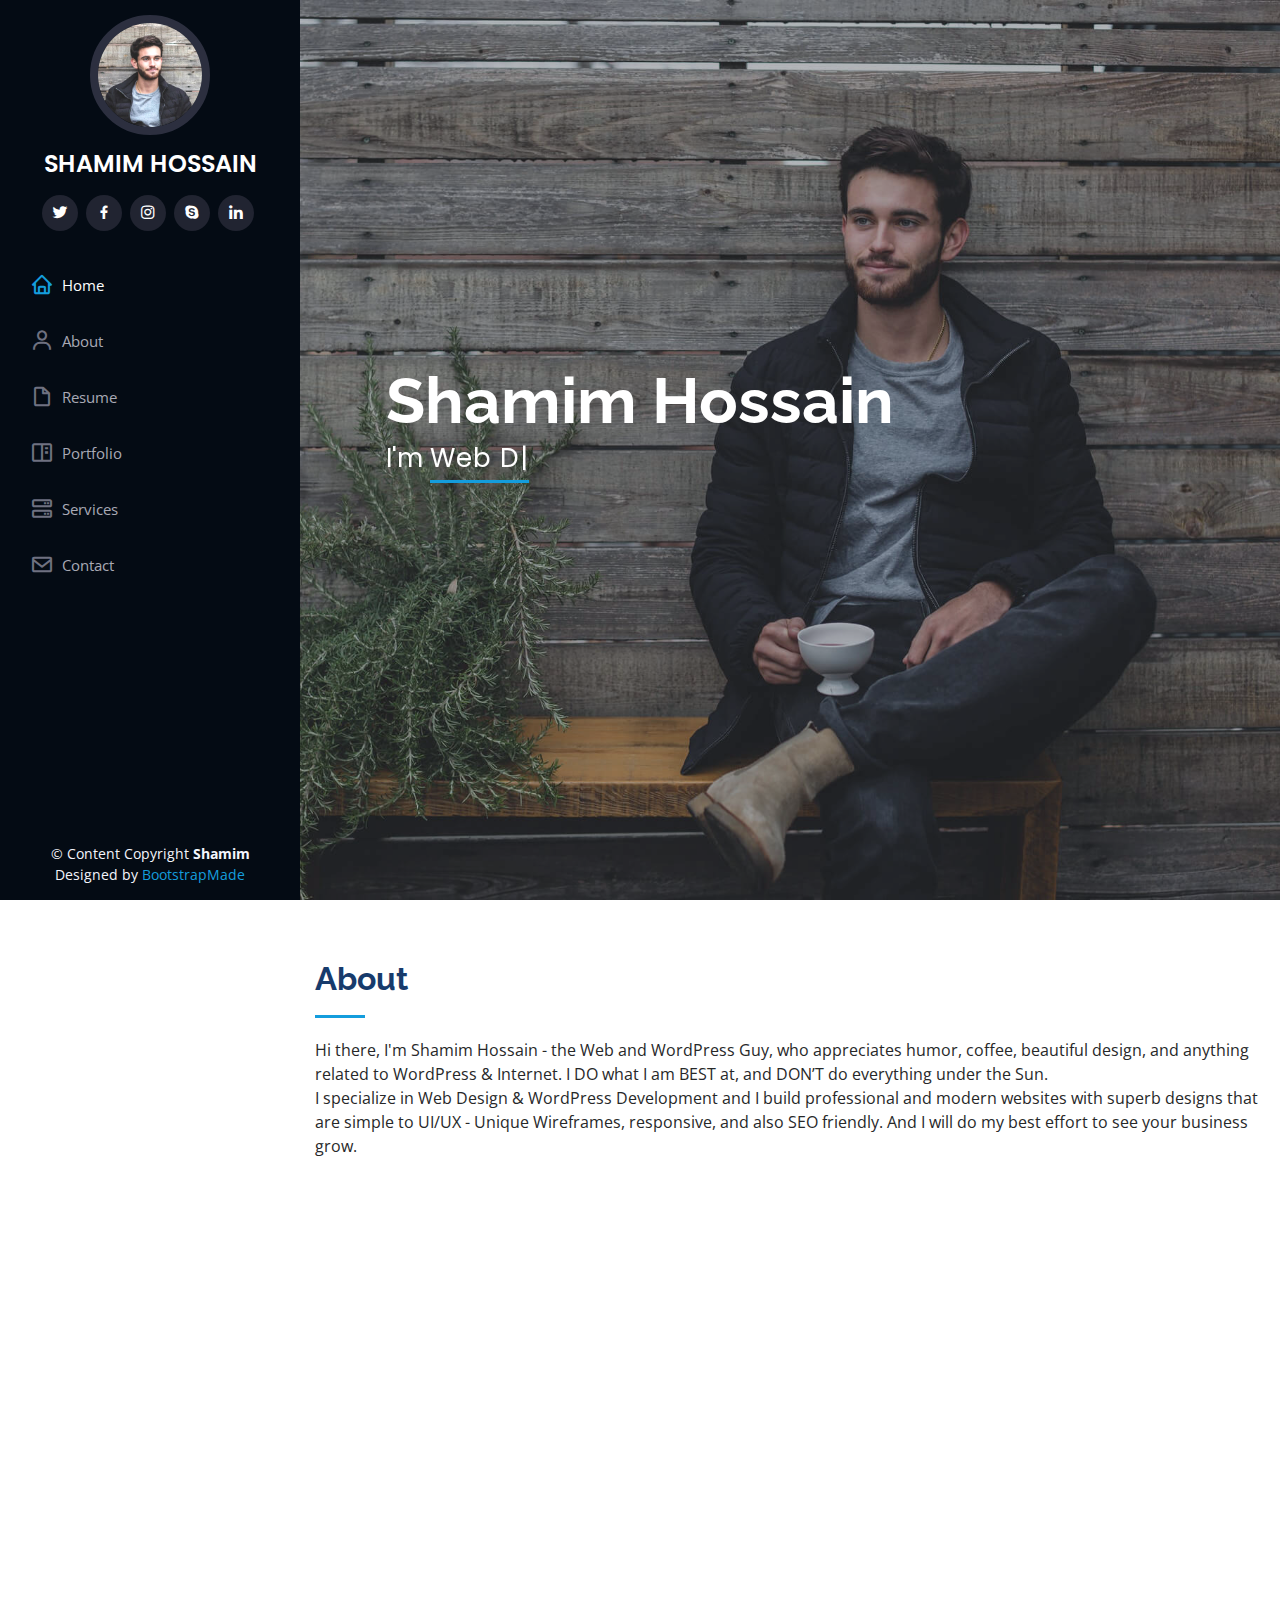
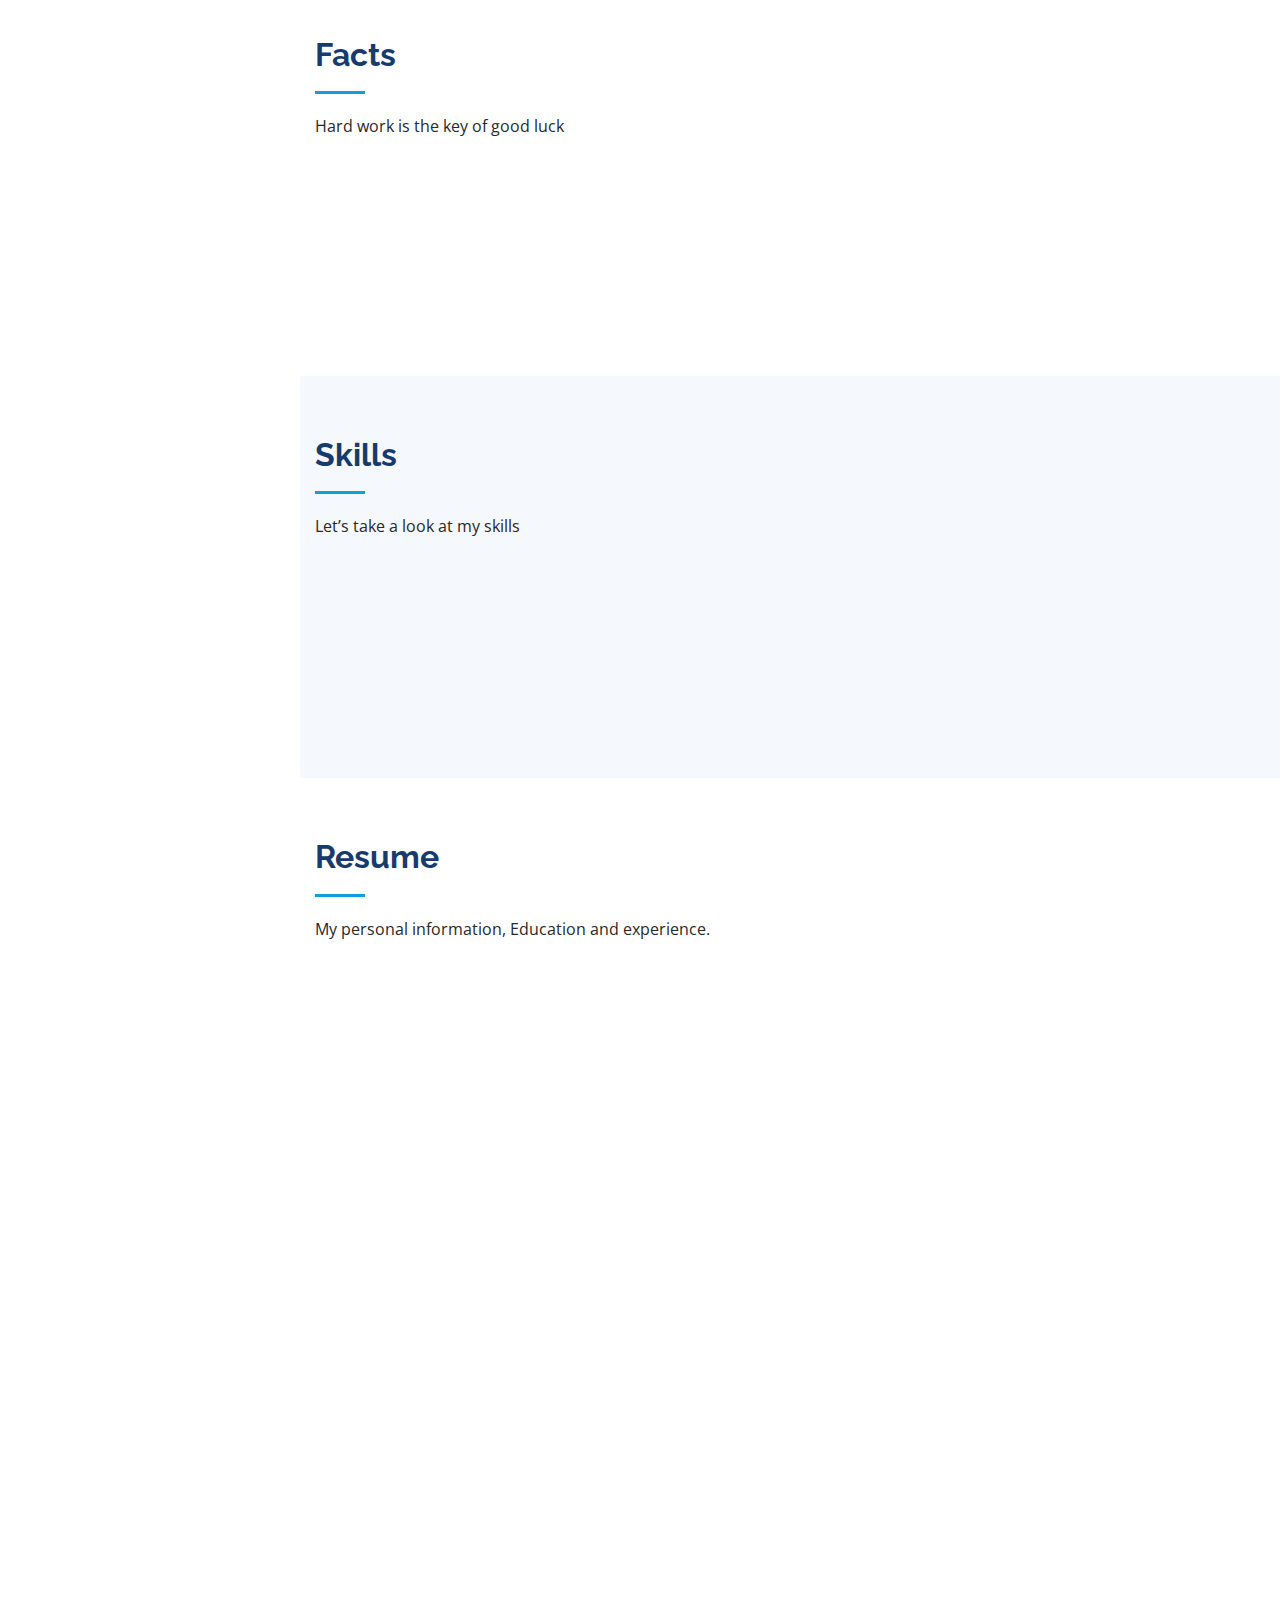
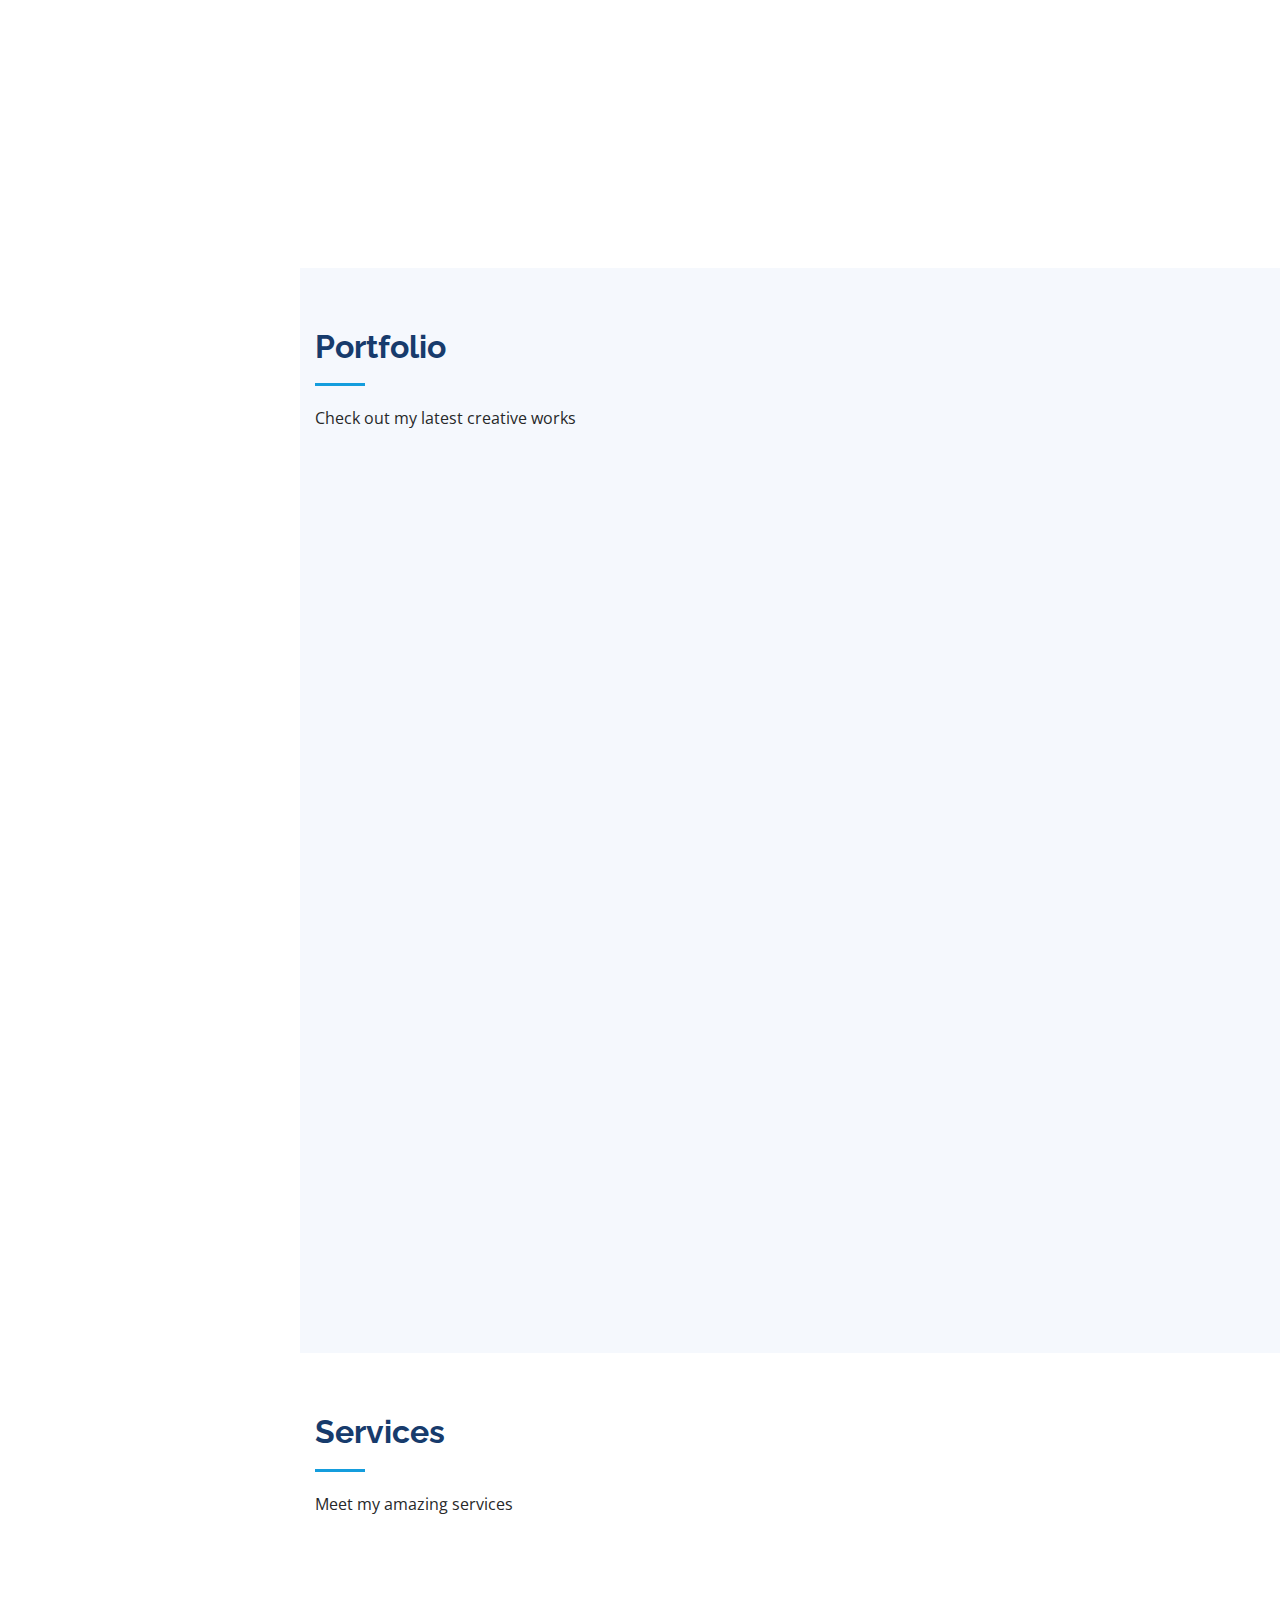
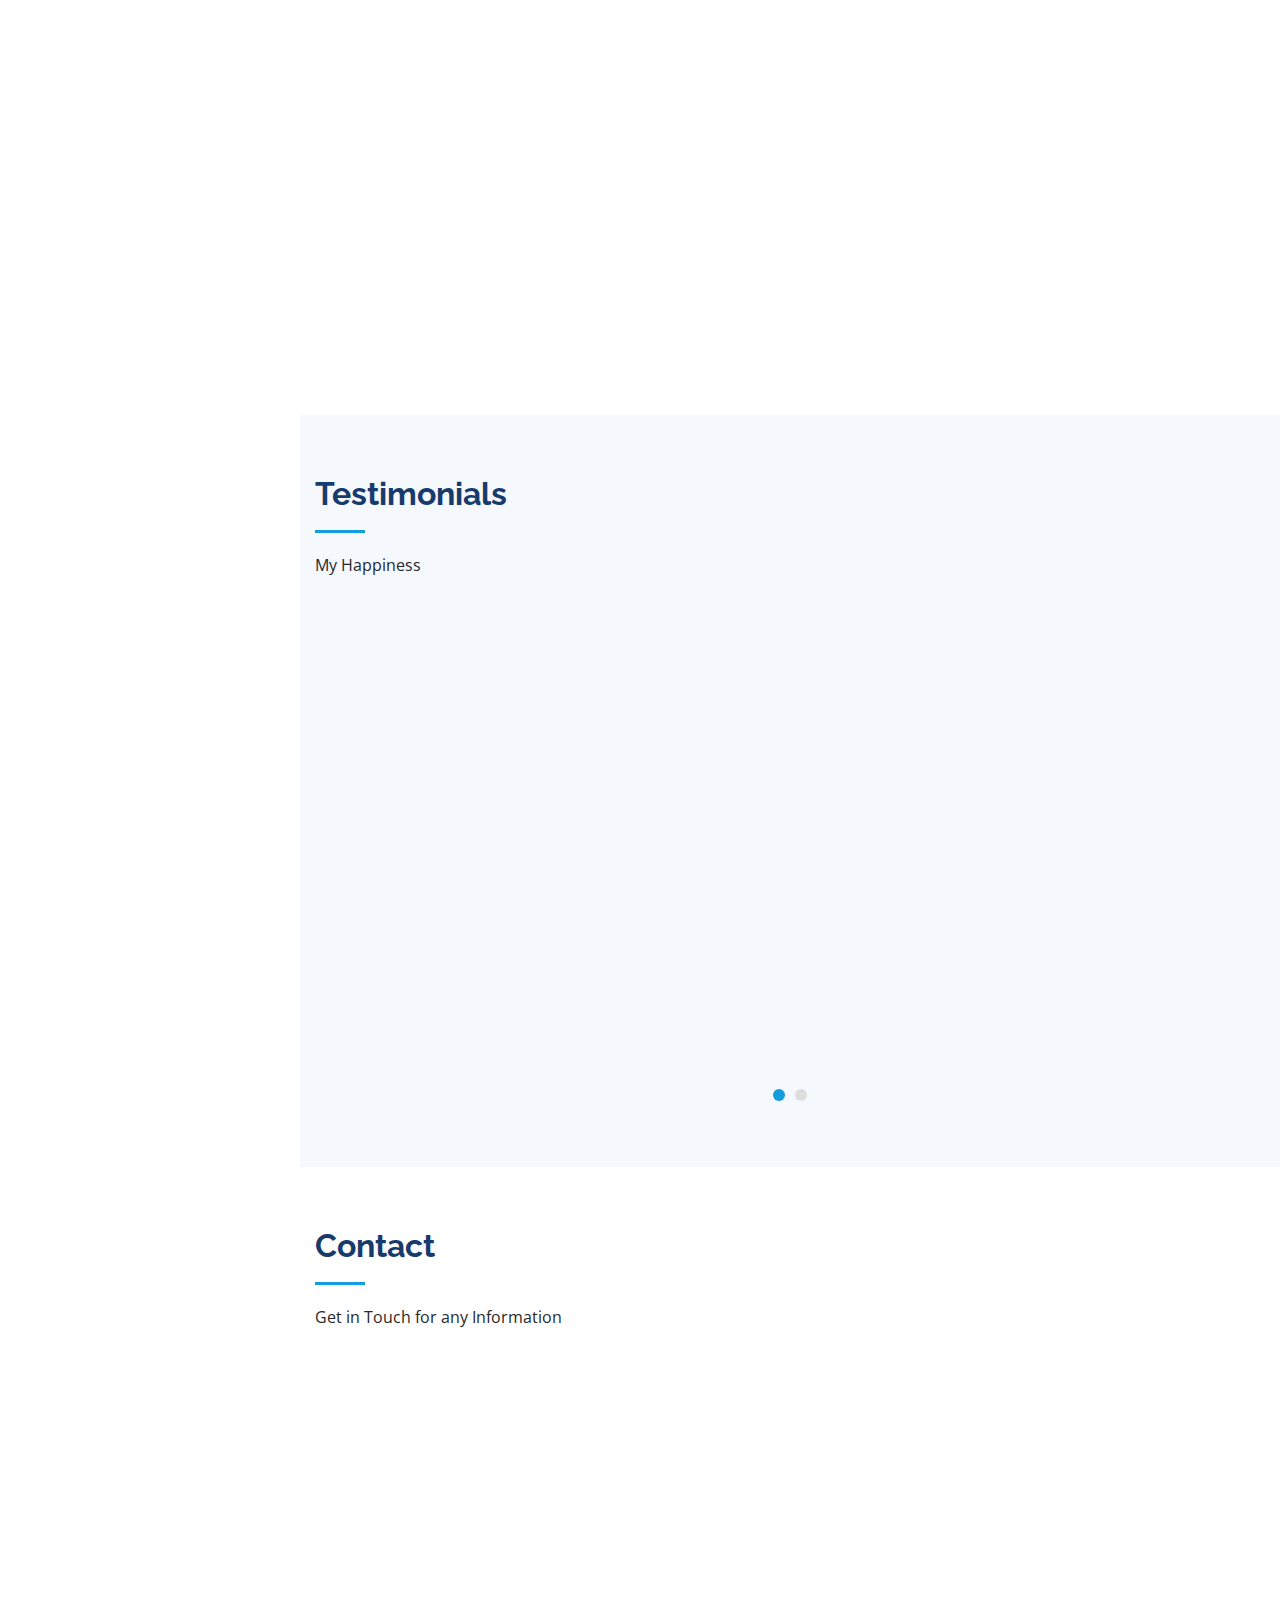
<file: index.html>
<!DOCTYPE html>
<html lang="en">

<head>
  <meta charset="utf-8">
  <meta content="width=device-width, initial-scale=1.0" name="viewport">

  <meta name="google-site-verification" content="Zp_tQ8iG8It_jzM4VFty2DjvfxdRcLK7ImJ7Dk__nHU" />
  
  <title>Shamim- Developer and Researcher</title>
  <meta content="Shamim- Portfolio" name="description">
  <!-- Primary Meta Tags -->
  <title>Shaamim- Developer and Researcher</title>
  <meta name="title" content="Shaamim- Developer and Researcher">
  <meta name="description" content="Hi there, I'm Shamim Hossain - the Web and WordPress Guy, who appreciates humor, coffee, beautiful design, and anything related to WordPress & Internet. I DO what I am BEST at, and DON’T do everything under the Sun.">

  <!-- Open Graph / Facebook -->
  <meta property="og:type" content="website">
  <meta property="og:url" content="https://www.facebook.com/Shaamim.info/">
  <meta property="og:title" content="Shaamim- Developer and Researcher">
  <meta property="og:description" content="Hi there, I'm Shamim Hossain - the Web and WordPress Guy, who appreciates humor, coffee, beautiful design, and anything related to WordPress & Internet. I DO what I am BEST at, and DON’T do everything under the Sun.">
  <meta property="og:image" content="">

  <!-- Twitter -->
  <meta property="twitter:card" content="summary_large_image">
  <meta property="twitter:url" content="https://twitter.com/Shaamim_info">
  <meta property="twitter:title" content="Shaamim- Developer and Researcher">
  <meta property="twitter:description" content="Hi there, I'm Shamim Hossain - the Web and WordPress Guy, who appreciates humor, coffee, beautiful design, and anything related to WordPress & Internet. I DO what I am BEST at, and DON’T do everything under the Sun.">
  <meta property="twitter:image" content="">
  <meta content="Shaamim_info - Portfolio shaamim_ Developer" name="shaamim">

  <!-- Favicons -->
  <link href="assets/img/favicon.png" rel="icon">
  <link href="assets/img/apple-touch-icon.png" rel="apple-touch-icon">

  <!-- Google Fonts -->
  <link
    href="https://fonts.googleapis.com/css?family=Open+Sans:300,300i,400,400i,600,600i,700,700i|Raleway:300,300i,400,400i,500,500i,600,600i,700,700i|Poppins:300,300i,400,400i,500,500i,600,600i,700,700i"
    rel="stylesheet">

  <!-- Vendor CSS Files -->
  <link href="assets/vendor/bootstrap/css/bootstrap.min.css" rel="stylesheet">
  <link href="assets/vendor/icofont/icofont.min.css" rel="stylesheet">
  <link href="assets/vendor/boxicons/css/boxicons.min.css" rel="stylesheet">
  <link href="assets/vendor/venobox/venobox.css" rel="stylesheet">
  <link href="assets/vendor/owl.carousel/assets/owl.carousel.min.css" rel="stylesheet">
  <link href="assets/vendor/aos/aos.css" rel="stylesheet">

  <!-- Template Main CSS File -->
  <link href="assets/css/style.css" rel="stylesheet">

  <!-- =======================================================
  * Template Name: Shamim - v1.0.0
  * Author: shamim Hossain
  ======================================================== -->
</head>

<body>

  <!-- ======= Mobile nav toggle button ======= -->
  <button type="button" class="mobile-nav-toggle d-xl-none"><i class="icofont-navigation-menu"></i></button>

  <!-- ======= Header ======= -->
  <header id="header">
    <div class="d-flex flex-column">

      <div class="profile">
        <img src="assets/img/profile-img.jpg" alt="Shamim" class="img-fluid rounded-circle">
        <h1 class="text-light"><a href="index.html">SHAMIM HOSSAIN</a></h1>
        <div class="social-links mt-3 text-center">
          <a href="https://twitter.com/Shaamim_info" class="twitter"><i class="bx bxl-twitter"></i></a>
          <a href="https://facebook.com/Shaamim_info" class="facebook"><i class="bx bxl-facebook"></i></a>
          <a href="https://www.instagram.com/shaamim_info" class="instagram"><i class="bx bxl-instagram"></i></a>
          <a href="https://www.fiverr.com/shaamim_" class="google-plus"><i class="bx bxl-skype"></i></a>
          <a href="https://www.linkedin.com/in/shaamim/" class="linkedin"><i class="bx bxl-linkedin"></i></a>
        </div>
      </div>

      <nav class="nav-menu">
        <ul>
          <li class="active"><a href="index.html"><i class="bx bx-home"></i> <span>Home</span></a></li>
          <li><a href="#about"><i class="bx bx-user"></i> <span>About</span></a></li>
          <li><a href="#resume"><i class="bx bx-file-blank"></i> <span>Resume</span></a></li>
          <li><a href="#portfolio"><i class="bx bx-book-content"></i> Portfolio</a></li>
          <li><a href="#services"><i class="bx bx-server"></i> Services</a></li>
          <li><a href="#contact"><i class="bx bx-envelope"></i> Contact</a></li>

        </ul>
      </nav><!-- .nav-menu -->
      <button type="button" class="mobile-nav-toggle d-xl-none"><i class="icofont-navigation-menu"></i></button>

    </div>
  </header><!-- End Header -->

  <!-- ======= Hero Section ======= -->
  <section id="hero" class="d-flex flex-column justify-content-center align-items-center">
    <div class="hero-container" data-aos="fade-in">
      <h1>Shamim Hossain</h1>
      <p>I'm <span class="typed" data-typed-items="Web Developer, Web Designer, Freelancer, Researcher"></span></p>
    </div>
  </section><!-- End Hero -->

  <main id="main">

    <!-- ======= About Section ======= -->
    <section id="about" class="about">
      <div class="container">

        <div class="section-title">
          <h2>About</h2>
          <p>Hi there,
            I'm Shamim Hossain - the Web and WordPress Guy, who appreciates humor, coffee, beautiful design, and
            anything related to WordPress & Internet. I DO what I am BEST at, and DON’T do everything under the Sun.<br>
            I specialize in Web Design & WordPress Development and I build professional and modern websites with superb
            designs that are simple to UI/UX - Unique Wireframes, responsive, and also SEO friendly. And I will do my
            best effort to see your business grow.</p>
        </div>

        <div class="row">
          <div class="col-lg-4" data-aos="fade-right">
            <img src="assets/img/profile-img.jpg" class="img-fluid" alt="">
          </div>
          <div class="col-lg-8 pt-4 pt-lg-0 content" data-aos="fade-left">
            <h3>Web Developer &amp; Web Designer.</h3>
            <p class="font-italic">
              Everything related to Web &amp; WordPress can be done here!
            </p>
            <div class="row">
              <div class="col-lg-6">
                <ul>
                  <li><i class="icofont-rounded-right"></i> <strong>Birthday:</strong> 5 Oct - - - </li>
                  <li><i class="icofont-rounded-right"></i> <strong>Website:</strong> shamimINFO.github.io</li>
                  <li><i class="icofont-rounded-right"></i> <strong>Phone:</strong> +880 </li>
                  <li><i class="icofont-rounded-right"></i> <strong>City:</strong> Dhaka, Bangladesh</li>
                </ul>
              </div>
              <div class="col-lg-6">
                <ul>
                  <li><i class="icofont-rounded-right"></i> <strong>Age:</strong> 21</li>
                  <li><i class="icofont-rounded-right"></i> <strong>Degree:</strong>BBA</li>
                  <li><i class="icofont-rounded-right"></i> <strong>Email:</strong>shaamim.info@gmail.com</li>
                  <li><i class="icofont-rounded-right"></i> <strong>Freelance:</strong> Available</li>
                </ul>
              </div>
            </div>
            <p>
              So, what are you waiting for?<br>
              Contact me NOW, with your details. I will respond to you in A MINUTE! Seriously!!
              - Your WordPress website issue FIXED - that's the result you are going to get here.
              I'm excited & ready to work with you together :)
            </p>
          </div>
        </div>

      </div>
    </section><!-- End About Section -->

    <!-- ======= Facts Section ======= -->
    <section id="facts" class="facts">
      <div class="container">

        <div class="section-title">
          <h2>Facts</h2>
          <p>Hard work is the key of good luck</p>
        </div>

        <div class="row no-gutters">

          <div class="col-lg-3 col-md-6 d-md-flex align-items-md-stretch" data-aos="fade-up">
            <div class="count-box">
              <i class="icofont-simple-smile"></i>
              <span data-toggle="counter-up">232</span>
              <p><strong>Happy Clients</strong> consequuntur quae</p>
            </div>
          </div>

          <div class="col-lg-3 col-md-6 d-md-flex align-items-md-stretch" data-aos="fade-up" data-aos-delay="100">
            <div class="count-box">
              <i class="icofont-document-folder"></i>
              <span data-toggle="counter-up">521</span>
              <p><strong>Projects</strong> adipisci atque cum quia aut</p>
            </div>
          </div>

          <div class="col-lg-3 col-md-6 d-md-flex align-items-md-stretch" data-aos="fade-up" data-aos-delay="200">
            <div class="count-box">
              <i class="icofont-live-support"></i>
              <span data-toggle="counter-up">1,463</span>
              <p><strong>Hours Of Support</strong> aut commodi quaerat</p>
            </div>
          </div>

          <div class="col-lg-3 col-md-6 d-md-flex align-items-md-stretch" data-aos="fade-up" data-aos-delay="300">
            <div class="count-box">
              <i class="icofont-users-alt-5"></i>
              <span data-toggle="counter-up">15</span>
              <p><strong>Hard Workers</strong> rerum asperiores dolor</p>
            </div>
          </div>

        </div>

      </div>
    </section><!-- End Facts Section -->

    <!-- ======= Skills Section ======= -->
    <section id="skills" class="skills section-bg">
      <div class="container">

        <div class="section-title">
          <h2>Skills</h2>
          <p>Let’s take a look at my skills </p>
        </div>

        <div class="row skills-content">

          <div class="col-lg-6" data-aos="fade-up">

            <div class="progress">
              <span class="skill">HTML <i class="val">100%</i></span>
              <div class="progress-bar-wrap">
                <div class="progress-bar" role="progressbar" aria-valuenow="100" aria-valuemin="0" aria-valuemax="100">
                </div>
              </div>
            </div>

            <div class="progress">
              <span class="skill">CSS <i class="val">100%</i></span>
              <div class="progress-bar-wrap">
                <div class="progress-bar" role="progressbar" aria-valuenow="100" aria-valuemin="0" aria-valuemax="100">
                </div>
              </div>
            </div>

            <div class="progress">
              <span class="skill">JavaScript <i class="val">75%</i></span>
              <div class="progress-bar-wrap">
                <div class="progress-bar" role="progressbar" aria-valuenow="75" aria-valuemin="0" aria-valuemax="100">
                </div>
              </div>
            </div>

          </div>

          <div class="col-lg-6" data-aos="fade-up" data-aos-delay="100">

            <div class="progress">
              <span class="skill">PHP <i class="val">80%</i></span>
              <div class="progress-bar-wrap">
                <div class="progress-bar" role="progressbar" aria-valuenow="80" aria-valuemin="0" aria-valuemax="100">
                </div>
              </div>
            </div>

            <div class="progress">
              <span class="skill">WordPress/CMS <i class="val">90%</i></span>
              <div class="progress-bar-wrap">
                <div class="progress-bar" role="progressbar" aria-valuenow="90" aria-valuemin="0" aria-valuemax="100">
                </div>
              </div>
            </div>

            <div class="progress">
              <span class="skill">Photoshop <i class="val">85%</i></span>
              <div class="progress-bar-wrap">
                <div class="progress-bar" role="progressbar" aria-valuenow="85" aria-valuemin="0" aria-valuemax="100">
                </div>
              </div>
            </div>

          </div>

        </div>

      </div>
    </section><!-- End Skills Section -->

    <!-- ======= Resume Section ======= -->
    <section id="resume" class="resume">
      <div class="container">

        <div class="section-title">
          <h2>Resume</h2>
          <p>My personal information, Education and experience.</p>
        </div>

        <div class="row">
          <div class="col-lg-6" data-aos="fade-up">
            <h3 class="resume-title">Sumary</h3>
            <div class="resume-item pb-0">
              <h4>Shamim Hossain</h4>
              <p><em>I am Front-end Web Developer, Wordpress Developer, Researche from Dhaka, Bangladesh. I have rich
                  experience in dynamic web applications building and customization, I am good at Javascript.</em></p>
              <ul>
                <li>Dhaka, Bangladesh</li>
                <li>+880 1990667274</li>
                <li>shaamim.info@gmail.com</li>
              </ul>
            </div>

            <h3 class="resume-title">Education</h3>
            <div class="resume-item">
              <h4>Bachelor of Business Administration (BBA)</h4>
              <h5>2019 to Continue</h5>
              <p><em>Bhawal Badre Alam Government College</em></p>
              <p>Bhawal Badre Alam Government College was established on 1 July 1967 as Bhawal College. It was renamed
                after Badare Alam, who had donated 100 thousand rupees to the college.[2</p>
            </div>
            <div class="resume-item">
              <h4>Higher Secondary Certificate</h4>
              <h5>2016 - 2018</h5>
              <p><em>Institute of Textile Engineering & Information Technology</em></p>
              <p>Institute of Textile Engineering & Information Technology is one of the private textile education
                schools in Bangladesh which operates under the Faculty of Engineering and Technology,</p>
            </div>
          </div>
          <div class="col-lg-6" data-aos="fade-up" data-aos-delay="100">
            <h3 class="resume-title">Professional Experience</h3>
            <div class="resume-item">
              <h4>Wordpress Developer</h4>
              <h5>2020 - Present</h5>
              <p><em>FIVERR AND FREELANCER </em></p>
              <ul>
                <li>Professional, Unique & Responsive Customization.</li>
                <li> WordPress Plugin Setup/Configuration Such as Astra Theme, Elementor Pro. </li>
                <li>Custom Design & Theme Redesign, Website Migration, Installation & Speed Optimization.</li>
                <li>Overall everything Related To WordPress Can Be Done Here…</li>
              </ul>
            </div>
            <div class="resume-item">
              <h4>Founder & CEO</h4>
              <h5>2019-2020</h5>
              <p><em>Jatpot Online Super Shop</em></p>
              <ul>
                <li>E-commerce Site Maintenance.</li>
                <li>Designer of all over sector</li>
                <li>Recommended and consulted with clients on the most appropriate graphic design</li>
                <li>Created 4+ design presentations and proposals a month for clients and account managers</li>
              </ul>
            </div>
          </div>
        </div>

      </div>
    </section><!-- End Resume Section -->

    <!-- ======= Portfolio Section ======= -->
    <section id="portfolio" class="portfolio section-bg">
      <div class="container">

        <div class="section-title">
          <h2>Portfolio</h2>
          <p>Check out my latest creative works</p>
        </div>

        <div class="row" data-aos="fade-up">
          <div class="col-lg-12 d-flex justify-content-center">
            <ul id="portfolio-flters">
              <li data-filter="*" class="filter-active">All</li>
              <li data-filter=".filter-app">App</li>
              <li data-filter=".filter-card">Card</li>
              <li data-filter=".filter-web">Web</li>
            </ul>
          </div>
        </div>

        <div class="row portfolio-container" data-aos="fade-up" data-aos-delay="100">

          <div class="col-lg-4 col-md-6 portfolio-item filter-app">
            <div class="portfolio-wrap">
              <img src="assets/img/portfolio/portfolio-1.jpg" class="img-fluid" alt="">
              <div class="portfolio-links">
                <a href="assets/img/portfolio/portfolio-1.jpg" data-gall="portfolioGallery" class="venobox"
                  title="App 1"><i class="bx bx-plus"></i></a>
                <a href="portfolio-details.html" title="More Details"><i class="bx bx-link"></i></a>
              </div>
            </div>
          </div>

          <div class="col-lg-4 col-md-6 portfolio-item filter-web">
            <div class="portfolio-wrap">
              <img src="assets/img/portfolio/portfolio-2.jpg" class="img-fluid" alt="">
              <div class="portfolio-links">
                <a href="assets/img/portfolio/portfolio-2.jpg" data-gall="portfolioGallery" class="venobox"
                  title="Web 3"><i class="bx bx-plus"></i></a>
                <a href="portfolio-details.html" title="More Details"><i class="bx bx-link"></i></a>
              </div>
            </div>
          </div>

          <div class="col-lg-4 col-md-6 portfolio-item filter-app">
            <div class="portfolio-wrap">
              <img src="assets/img/portfolio/portfolio-3.jpg" class="img-fluid" alt="">
              <div class="portfolio-links">
                <a href="assets/img/portfolio/portfolio-3.jpg" data-gall="portfolioGallery" class="venobox"
                  title="App 2"><i class="bx bx-plus"></i></a>
                <a href="portfolio-details.html" title="More Details"><i class="bx bx-link"></i></a>
              </div>
            </div>
          </div>

          <div class="col-lg-4 col-md-6 portfolio-item filter-card">
            <div class="portfolio-wrap">
              <img src="assets/img/portfolio/portfolio-4.jpg" class="img-fluid" alt="">
              <div class="portfolio-links">
                <a href="assets/img/portfolio/portfolio-4.jpg" data-gall="portfolioGallery" class="venobox"
                  title="Card 2"><i class="bx bx-plus"></i></a>
                <a href="portfolio-details.html" title="More Details"><i class="bx bx-link"></i></a>
              </div>
            </div>
          </div>

          <div class="col-lg-4 col-md-6 portfolio-item filter-web">
            <div class="portfolio-wrap">
              <img src="assets/img/portfolio/portfolio-5.jpg" class="img-fluid" alt="">
              <div class="portfolio-links">
                <a href="assets/img/portfolio/portfolio-5.jpg" data-gall="portfolioGallery" class="venobox"
                  title="Web 2"><i class="bx bx-plus"></i></a>
                <a href="portfolio-details.html" title="More Details"><i class="bx bx-link"></i></a>
              </div>
            </div>
          </div>

          <div class="col-lg-4 col-md-6 portfolio-item filter-app">
            <div class="portfolio-wrap">
              <img src="assets/img/portfolio/portfolio-6.jpg" class="img-fluid" alt="">
              <div class="portfolio-links">
                <a href="assets/img/portfolio/portfolio-6.jpg" data-gall="portfolioGallery" class="venobox"
                  title="App 3"><i class="bx bx-plus"></i></a>
                <a href="portfolio-details.html" title="More Details"><i class="bx bx-link"></i></a>
              </div>
            </div>
          </div>

          <div class="col-lg-4 col-md-6 portfolio-item filter-card">
            <div class="portfolio-wrap">
              <img src="assets/img/portfolio/portfolio-7.jpg" class="img-fluid" alt="">
              <div class="portfolio-links">
                <a href="assets/img/portfolio/portfolio-7.jpg" data-gall="portfolioGallery" class="venobox"
                  title="Card 1"><i class="bx bx-plus"></i></a>
                <a href="portfolio-details.html" title="More Details"><i class="bx bx-link"></i></a>
              </div>
            </div>
          </div>

          <div class="col-lg-4 col-md-6 portfolio-item filter-card">
            <div class="portfolio-wrap">
              <img src="assets/img/portfolio/portfolio-8.jpg" class="img-fluid" alt="">
              <div class="portfolio-links">
                <a href="assets/img/portfolio/portfolio-8.jpg" data-gall="portfolioGallery" class="venobox"
                  title="Card 3"><i class="bx bx-plus"></i></a>
                <a href="portfolio-details.html" title="More Details"><i class="bx bx-link"></i></a>
              </div>
            </div>
          </div>

          <div class="col-lg-4 col-md-6 portfolio-item filter-web">
            <div class="portfolio-wrap">
              <img src="assets/img/portfolio/portfolio-9.jpg" class="img-fluid" alt="">
              <div class="portfolio-links">
                <a href="assets/img/portfolio/portfolio-9.jpg" data-gall="portfolioGallery" class="venobox"
                  title="Web 3"><i class="bx bx-plus"></i></a>
                <a href="portfolio-details.html" title="More Details"><i class="bx bx-link"></i></a>
              </div>
            </div>
          </div>

        </div>

      </div>
    </section><!-- End Portfolio Section -->

    <!-- ======= Services Section ======= -->
    <section id="services" class="services">
      <div class="container">

        <div class="section-title">
          <h2>Services</h2>
          <p>Meet my amazing services</p>
        </div>

        <div class="row">
          <div class="col-lg-4 col-md-6 icon-box" data-aos="fade-up">
            <div class="icon"><i class="icofont-computer"></i></div>
            <h4 class="title"><a href="#">Web Application</a></h4>
            <p class="description">I will give best quality Responsive Web Design administration what's my customer
              searching for.</p>
          </div>
          <div class="col-lg-4 col-md-6 icon-box" data-aos="fade-up" data-aos-delay="100">
            <div class="icon"><i class="icofont-chart-bar-graph"></i></div>
            <h4 class="title"><a href="">SEO</a></h4>
            <p class="description"> I'm committed to providing amazing quality work for clients like you & every
              customer, and every work is unique</p>
          </div>
          <div class="col-lg-4 col-md-6 icon-box" data-aos="fade-up" data-aos-delay="200">
            <div class="icon"><i class="icofont-earth"></i></div>
            <h4 class="title"><a href="">Digital Marketing</a></h4>
            <p class="description">I will give best quality Responsive Web Design administration what's my customer
              searching for.</p>
          </div>
          <div class="col-lg-4 col-md-6 icon-box" data-aos="fade-up" data-aos-delay="300">
            <div class="icon"><i class="icofont-image"></i></div>
            <h4 class="title"><a href="">UI/UX Design</a></h4>
            <p class="description">Design and branding professional with experience in Tech Services, Content Marketing
              and Team Management. Interested in Technology, Art and Non-Profits.</p>
          </div>
          <div class="col-lg-4 col-md-6 icon-box" data-aos="fade-up" data-aos-delay="400">
            <div class="icon"><i class="icofont-settings"></i></div>
            <h4 class="title"><a href="">WordPress</a></h4>
            <p class="description">Design and branding professional with experience in Tech Services, Content Marketing
              and Team Management. Interested in Technology, Art and Non-Profits. </p>
          </div>
          <div class="col-lg-4 col-md-6 icon-box" data-aos="fade-up" data-aos-delay="500">
            <div class="icon"><i class="icofont-tasks-alt"></i></div>
            <h4 class="title"><a href="">Project management</a></h4>
            <p class="description">Project managers must have strong communication skills to be able to convey messages
              to clients and team members</p>
          </div>
        </div>

      </div>
    </section><!-- End Services Section -->

    <!-- ======= Testimonials Section ======= -->
    <section id="testimonials" class="testimonials section-bg">
      <div class="container">

        <div class="section-title">
          <h2>Testimonials</h2>
          <p>My Happiness</p>
        </div>

        <div class="owl-carousel testimonials-carousel">

          <div class="testimonial-item" data-aos="fade-up">
            <p>
              <i class="bx bxs-quote-alt-left quote-icon-left"></i>
              Shamim is very cooperative and provide a professional work and support all along the project. I will
              definitely work with him again.
              <i class="bx bxs-quote-alt-right quote-icon-right"></i>
            </p>
            <img src="assets/img/testimonials/testimonials-1.jpg" class="testimonial-img" alt="">
            <h3>Jakson Mart</h3>
            <h4>Ceo &amp; Founder</h4>
          </div>

          <div class="testimonial-item" data-aos="fade-up" data-aos-delay="100">
            <p>
              <i class="bx bxs-quote-alt-left quote-icon-left"></i>
              This guy rocks! I will be hiring him for other jobs eventually. I got to confess I was afraid at first,
              since it's my first time on this website but he delivered the product faster than I expected and his code
              is perfect.
              <i class="bx bxs-quote-alt-right quote-icon-right"></i>
            </p>
            <img src="assets/img/testimonials/testimonials-2.jpg" class="testimonial-img" alt="">
            <h3>Sara Wilsson</h3>
            <h4>Designer</h4>
          </div>

          <div class="testimonial-item" data-aos="fade-up" data-aos-delay="200">
            <p>
              <i class="bx bxs-quote-alt-left quote-icon-left"></i>
              Extremely prompt with a quick delivery turnaround. Completed everything to my expectations and would
              definitely work with this seller again for any future projects.
              <i class="bx bxs-quote-alt-right quote-icon-right"></i>
            </p>
            <img src="assets/img/testimonials/testimonials-3.jpg" class="testimonial-img" alt="">
            <h3>Jena Karlis</h3>
            <h4>Store Owner</h4>
          </div>

          <div class="testimonial-item" data-aos="fade-up" data-aos-delay="300">
            <p>
              <i class="bx bxs-quote-alt-left quote-icon-left"></i>
              Whenever you do a complicated dev project there are inevitable changes that require lots of back and forth
              between the designers and developers. Once we got past the initial confusion with the documentation, the
              developer did an amazing job. Super helpful and responsive. I would work with them again.
              <i class="bx bxs-quote-alt-right quote-icon-right"></i>
            </p>
            <img src="assets/img/testimonials/testimonials-4.jpg" class="testimonial-img" alt="">
            <h3>Matt Brandon</h3>
            <h4>Freelancer</h4>
          </div>

          <div class="testimonial-item" data-aos="fade-up" data-aos-delay="400">
            <p>
              <i class="bx bxs-quote-alt-left quote-icon-left"></i>
              Super impress with the level of detail and customer service this guy delivered. I love the work done.
              Thank you so much.
              <i class="bx bxs-quote-alt-right quote-icon-right"></i>
            </p>
            <img src="assets/img/testimonials/testimonials-5.jpg" class="testimonial-img" alt="">
            <h3>John Larson</h3>
            <h4>Entrepreneur</h4>
          </div>

        </div>

      </div>
    </section><!-- End Testimonials Section -->

    <!-- ======= Contact Section ======= -->
    <section id="contact" class="contact">
      <div class="container">

        <div class="section-title">
          <h2>Contact</h2>
          <p>Get in Touch for any Information</p>
        </div>

        <div class="row" data-aos="fade-in">

          <div class="col-lg-5 d-flex align-items-stretch">
            <div class="info">
              <div class="address">
                <i class="icofont-google-map"></i>
                <h4>Location:</h4>
                <p>Dhaka, Bangladesh</p>
              </div>

              <div class="email">
                <i class="icofont-envelope"></i>
                <h4>Email:</h4>
                <p>shaamim.info@gmail.com</p>
              </div>

              <div class="phone">
                <i class="icofont-phone"></i>
                <h4>Call:</h4>
                <p>+880 --------------</p>
              </div>

              <iframe
                src="https://www.google.com/maps/embed?pb=!1m18!1m12!1m3!1d29160.242285255186!2d90.40015700926153!3d23.994707613165073!2m3!1f0!2f0!3f0!3m2!1i1024!2i768!4f13.1!3m3!1m2!1s0x3755dafdd8aa72a1%3A0xe3a23793cb030fdb!2sGazipur!5e0!3m2!1sen!2sbd!4v1601983005768!5m2!1sen!2sbd"
                frameborder="0" style="border:0; width: 100%; height: 290px;" allowfullscreen>></iframe>

              <!-- <iframe src="https://www.google.com/maps/embed?pb=!1m14!1m8!1m3!1d12097.433213460943!2d-74.0062269!3d40.7101282!3m2!1i1024!2i768!4f13.1!3m3!1m2!1s0x0%3A0xb89d1fe6bc499443!2sDowntown+Conference+Center!5e0!3m2!1smk!2sbg!4v1539943755621" frameborder="0" style="border:0; width: 100%; height: 290px;" allowfullscreen></iframe> -->
            </div>

          </div>

          <div class="col-lg-7 mt-5 mt-lg-0 d-flex align-items-stretch">
            <form action="https://formspree.io/shaamim.info@gmail.com" method="post" role="form" class="php-email-form">
              <div class="form-row">
                <div class="form-group col-md-6">
                  <label for="name">Your Name</label>
                  <input type="text" name="name" class="form-control" id="name" data-rule="minlen:4"
                    data-msg="Please enter at least 4 chars" />
                  <div class="validate"></div>
                </div>
                <div class="form-group col-md-6">
                  <label for="name">Your Email</label>
                  <input type="email" class="form-control" name="email" id="email" data-rule="email"
                    data-msg="Please enter a valid email" />
                  <div class="validate"></div>
                </div>
              </div>
              <div class="form-group">
                <label for="name">Subject</label>
                <input type="text" class="form-control" name="subject" id="subject" data-rule="minlen:4"
                  data-msg="Please enter at least 8 chars of subject" />
                <div class="validate"></div>
              </div>
              <div class="form-group">
                <label for="name">Message</label>
                <textarea class="form-control" name="message" rows="10" data-rule="required"
                  data-msg="Please write something for us"></textarea>
                <div class="validate"></div>
              </div>
              <div class="mb-3">
                <div class="loading">Loading</div>
                <div class="error-message"></div>
                <div class="sent-message">Your message has been sent. Thank you!</div>
              </div>
              <div class="text-center"><button type="submit">Send Message</button></div>
            </form>
          </div>

        </div>

      </div>
    </section><!-- End Contact Section -->

  </main><!-- End #main -->

  <!-- ======= Footer ======= -->
  <footer id="footer">
    <div class="container">
      <div class="copyright">
        &copy; Content Copyright <strong><span>Shamim</span></strong>
        Designed by <a href="https://bootstrapmade.com/">BootstrapMade</a>
      </div>
    </div>
  </footer><!-- End  Footer -->

  <a href="#" class="back-to-top"><i class="icofont-simple-up"></i></a>

  <!-- Vendor JS Files -->
  <script src="assets/vendor/jquery/jquery.min.js"></script>
  <script src="assets/vendor/bootstrap/js/bootstrap.bundle.min.js"></script>
  <script src="assets/vendor/jquery.easing/jquery.easing.min.js"></script>
  <script src="assets/vendor/php-email-form/validate.js"></script>
  <script src="assets/vendor/waypoints/jquery.waypoints.min.js"></script>
  <script src="assets/vendor/counterup/counterup.min.js"></script>
  <script src="assets/vendor/isotope-layout/isotope.pkgd.min.js"></script>
  <script src="assets/vendor/venobox/venobox.min.js"></script>
  <script src="assets/vendor/owl.carousel/owl.carousel.min.js"></script>
  <script src="assets/vendor/typed.js/typed.min.js"></script>
  <script src="assets/vendor/aos/aos.js"></script>

  <!-- Template Main JS File -->
  <script src="assets/js/main.js"></script>

</body>

</html>
</file>
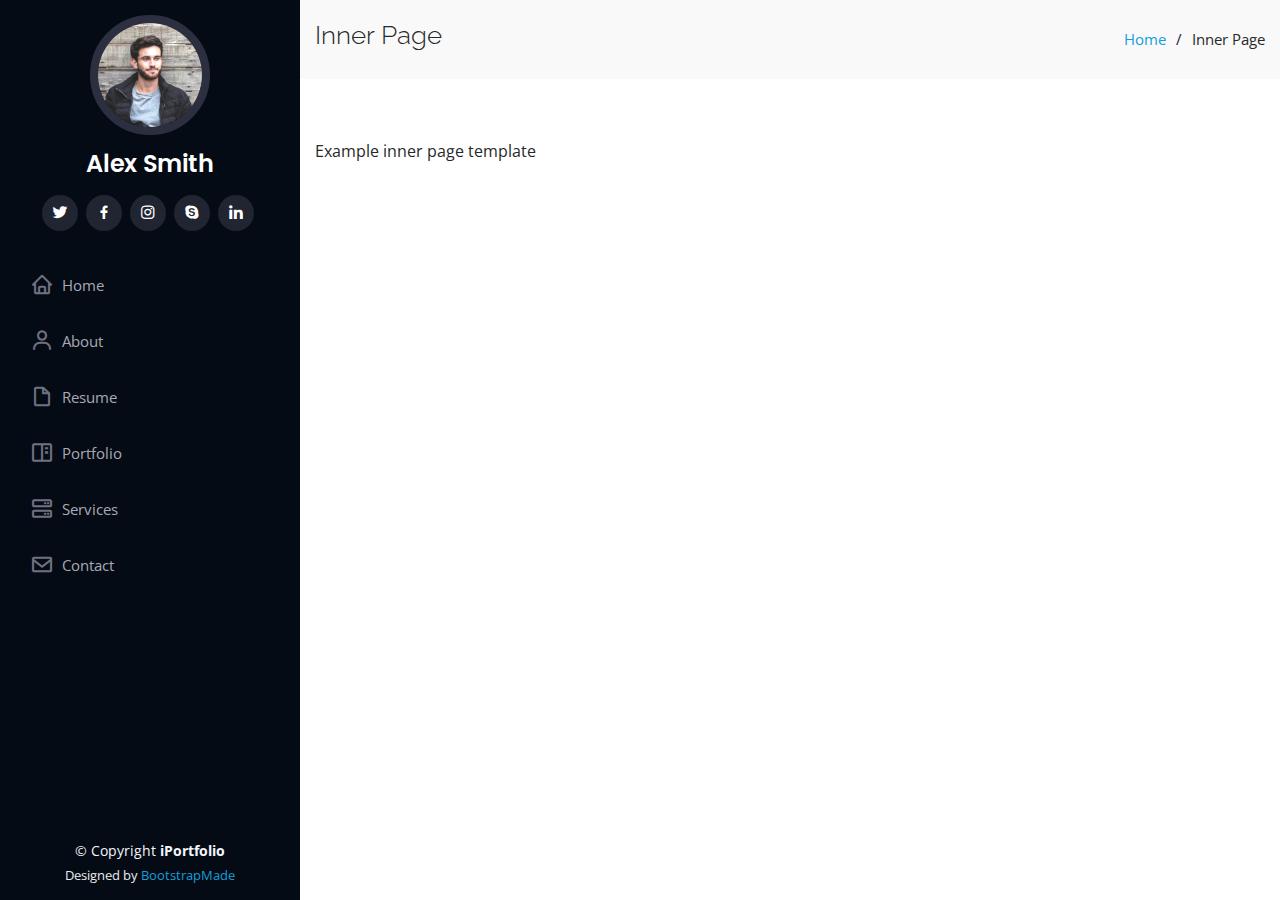
<file: inner-page.html>
<!DOCTYPE html>
<html lang="en">

<head>
  <meta charset="utf-8">
  <meta content="width=device-width, initial-scale=1.0" name="viewport">

  <title>Inner Page - iPortfolio Bootstrap Template</title>
  <meta content="" name="description">
  <meta content="" name="keywords">

  <!-- Favicons -->
  <link href="assets/img/favicon.png" rel="icon">
  <link href="assets/img/apple-touch-icon.png" rel="apple-touch-icon">

  <!-- Google Fonts -->
  <link href="https://fonts.googleapis.com/css?family=Open+Sans:300,300i,400,400i,600,600i,700,700i|Raleway:300,300i,400,400i,500,500i,600,600i,700,700i|Poppins:300,300i,400,400i,500,500i,600,600i,700,700i" rel="stylesheet">

  <!-- Vendor CSS Files -->
  <link href="assets/vendor/bootstrap/css/bootstrap.min.css" rel="stylesheet">
  <link href="assets/vendor/icofont/icofont.min.css" rel="stylesheet">
  <link href="assets/vendor/boxicons/css/boxicons.min.css" rel="stylesheet">
  <link href="assets/vendor/venobox/venobox.css" rel="stylesheet">
  <link href="assets/vendor/owl.carousel/assets/owl.carousel.min.css" rel="stylesheet">
  <link href="assets/vendor/aos/aos.css" rel="stylesheet">

  <!-- Template Main CSS File -->
  <link href="assets/css/style.css" rel="stylesheet">

  <!-- =======================================================
  * Template Name: iPortfolio - v1.4.1
  * Template URL: https://bootstrapmade.com/iportfolio-bootstrap-portfolio-websites-template/
  * Author: BootstrapMade.com
  * License: https://bootstrapmade.com/license/
  ======================================================== -->
</head>

<body>

  <!-- ======= Mobile nav toggle button ======= -->
  <button type="button" class="mobile-nav-toggle d-xl-none"><i class="icofont-navigation-menu"></i></button>

  <!-- ======= Header ======= -->
  <header id="header">
    <div class="d-flex flex-column">

      <div class="profile">
        <img src="assets/img/profile-img.jpg" alt="" class="img-fluid rounded-circle">
        <h1 class="text-light"><a href="index.html">Alex Smith</a></h1>
        <div class="social-links mt-3 text-center">
          <a href="#" class="twitter"><i class="bx bxl-twitter"></i></a>
          <a href="#" class="facebook"><i class="bx bxl-facebook"></i></a>
          <a href="#" class="instagram"><i class="bx bxl-instagram"></i></a>
          <a href="#" class="google-plus"><i class="bx bxl-skype"></i></a>
          <a href="#" class="linkedin"><i class="bx bxl-linkedin"></i></a>
        </div>
      </div>

      <nav class="nav-menu">
        <ul>
          <li><a href="index.html"><i class="bx bx-home"></i> <span>Home</span></a></li>
          <li><a href="#about"><i class="bx bx-user"></i> <span>About</span></a></li>
          <li><a href="#resume"><i class="bx bx-file-blank"></i> <span>Resume</span></a></li>
          <li><a href="#portfolio"><i class="bx bx-book-content"></i> Portfolio</a></li>
          <li><a href="#services"><i class="bx bx-server"></i> Services</a></li>
          <li><a href="#contact"><i class="bx bx-envelope"></i> Contact</a></li>

        </ul>
      </nav><!-- .nav-menu -->
      <button type="button" class="mobile-nav-toggle d-xl-none"><i class="icofont-navigation-menu"></i></button>

    </div>
  </header><!-- End Header -->

  <main id="main">

    <!-- ======= Breadcrumbs ======= -->
    <section class="breadcrumbs">
      <div class="container">

        <div class="d-flex justify-content-between align-items-center">
          <h2>Inner Page</h2>
          <ol>
            <li><a href="index.html">Home</a></li>
            <li>Inner Page</li>
          </ol>
        </div>

      </div>
    </section><!-- End Breadcrumbs -->

    <section class="inner-page">
      <div class="container">
        <p>
          Example inner page template
        </p>
      </div>
    </section>

  </main><!-- End #main -->

  <!-- ======= Footer ======= -->
  <footer id="footer">
    <div class="container">
      <div class="copyright">
        &copy; Copyright <strong><span>iPortfolio</span></strong>
      </div>
      <div class="credits">
        <!-- All the links in the footer should remain intact. -->
        <!-- You can delete the links only if you purchased the pro version. -->
        <!-- Licensing information: https://bootstrapmade.com/license/ -->
        <!-- Purchase the pro version with working PHP/AJAX contact form: https://bootstrapmade.com/iportfolio-bootstrap-portfolio-websites-template/ -->
        Designed by <a href="https://bootstrapmade.com/">BootstrapMade</a>
      </div>
    </div>
  </footer><!-- End  Footer -->

  <a href="#" class="back-to-top"><i class="icofont-simple-up"></i></a>

  <!-- Vendor JS Files -->
  <script src="assets/vendor/jquery/jquery.min.js"></script>
  <script src="assets/vendor/bootstrap/js/bootstrap.bundle.min.js"></script>
  <script src="assets/vendor/jquery.easing/jquery.easing.min.js"></script>
  <script src="assets/vendor/php-email-form/validate.js"></script>
  <script src="assets/vendor/waypoints/jquery.waypoints.min.js"></script>
  <script src="assets/vendor/counterup/counterup.min.js"></script>
  <script src="assets/vendor/isotope-layout/isotope.pkgd.min.js"></script>
  <script src="assets/vendor/venobox/venobox.min.js"></script>
  <script src="assets/vendor/owl.carousel/owl.carousel.min.js"></script>
  <script src="assets/vendor/typed.js/typed.min.js"></script>
  <script src="assets/vendor/aos/aos.js"></script>

  <!-- Template Main JS File -->
  <script src="assets/js/main.js"></script>

</body>

</html>
</file>
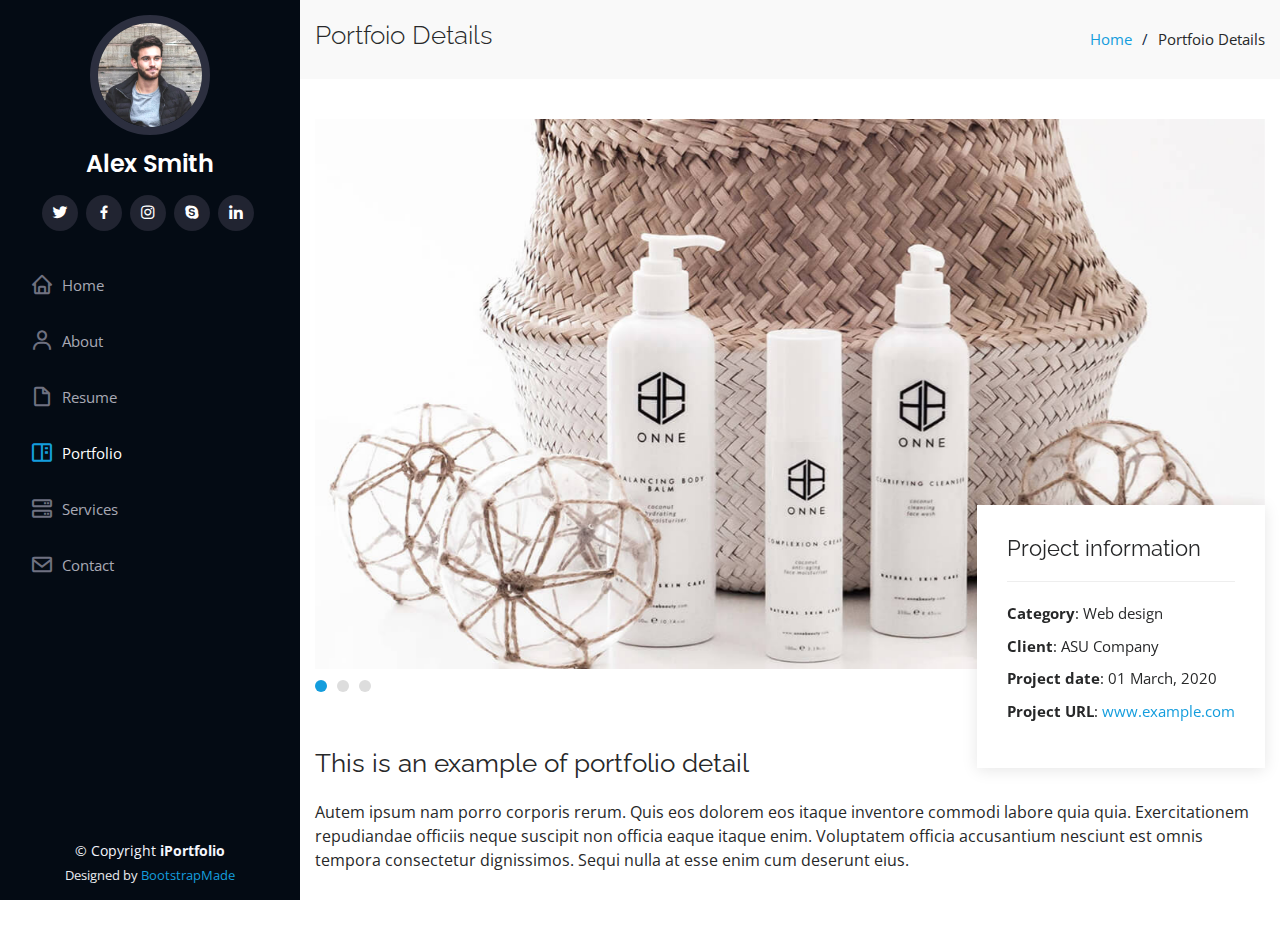
<file: portfolio-details.html>
<!DOCTYPE html>
<html lang="en">

<head>
  <meta charset="utf-8">
  <meta content="width=device-width, initial-scale=1.0" name="viewport">

  <title>Portfolio Details - iPortfolio Bootstrap Template</title>
  <meta content="" name="description">
  <meta content="" name="keywords">

  <!-- Favicons -->
  <link href="assets/img/favicon.png" rel="icon">
  <link href="assets/img/apple-touch-icon.png" rel="apple-touch-icon">

  <!-- Google Fonts -->
  <link href="https://fonts.googleapis.com/css?family=Open+Sans:300,300i,400,400i,600,600i,700,700i|Raleway:300,300i,400,400i,500,500i,600,600i,700,700i|Poppins:300,300i,400,400i,500,500i,600,600i,700,700i" rel="stylesheet">

  <!-- Vendor CSS Files -->
  <link href="assets/vendor/bootstrap/css/bootstrap.min.css" rel="stylesheet">
  <link href="assets/vendor/icofont/icofont.min.css" rel="stylesheet">
  <link href="assets/vendor/boxicons/css/boxicons.min.css" rel="stylesheet">
  <link href="assets/vendor/venobox/venobox.css" rel="stylesheet">
  <link href="assets/vendor/owl.carousel/assets/owl.carousel.min.css" rel="stylesheet">
  <link href="assets/vendor/aos/aos.css" rel="stylesheet">

  <!-- Template Main CSS File -->
  <link href="assets/css/style.css" rel="stylesheet">

  <!-- =======================================================
  * Template Name: iPortfolio - v1.4.1
  * Template URL: https://bootstrapmade.com/iportfolio-bootstrap-portfolio-websites-template/
  * Author: BootstrapMade.com
  * License: https://bootstrapmade.com/license/
  ======================================================== -->
</head>

<body>

  <!-- ======= Mobile nav toggle button ======= -->
  <button type="button" class="mobile-nav-toggle d-xl-none"><i class="icofont-navigation-menu"></i></button>

  <!-- ======= Header ======= -->
  <header id="header">
    <div class="d-flex flex-column">

      <div class="profile">
        <img src="assets/img/profile-img.jpg" alt="" class="img-fluid rounded-circle">
        <h1 class="text-light"><a href="index.html">Alex Smith</a></h1>
        <div class="social-links mt-3 text-center">
          <a href="#" class="twitter"><i class="bx bxl-twitter"></i></a>
          <a href="#" class="facebook"><i class="bx bxl-facebook"></i></a>
          <a href="#" class="instagram"><i class="bx bxl-instagram"></i></a>
          <a href="#" class="google-plus"><i class="bx bxl-skype"></i></a>
          <a href="#" class="linkedin"><i class="bx bxl-linkedin"></i></a>
        </div>
      </div>

      <nav class="nav-menu">
        <ul>
          <li><a href="index.html"><i class="bx bx-home"></i> <span>Home</span></a></li>
          <li><a href="#about"><i class="bx bx-user"></i> <span>About</span></a></li>
          <li><a href="#resume"><i class="bx bx-file-blank"></i> <span>Resume</span></a></li>
          <li class="active"><a href="#portfolio"><i class="bx bx-book-content"></i> Portfolio</a></li>
          <li><a href="#services"><i class="bx bx-server"></i> Services</a></li>
          <li><a href="#contact"><i class="bx bx-envelope"></i> Contact</a></li>

        </ul>
      </nav><!-- .nav-menu -->
      <button type="button" class="mobile-nav-toggle d-xl-none"><i class="icofont-navigation-menu"></i></button>

    </div>
  </header><!-- End Header -->

  <main id="main">

    <!-- ======= Breadcrumbs ======= -->
    <section id="breadcrumbs" class="breadcrumbs">
      <div class="container">

        <div class="d-flex justify-content-between align-items-center">
          <h2>Portfoio Details</h2>
          <ol>
            <li><a href="index.html">Home</a></li>
            <li>Portfoio Details</li>
          </ol>
        </div>

      </div>
    </section><!-- End Breadcrumbs -->

    <!-- ======= Portfolio Details Section ======= -->
    <section id="portfolio-details" class="portfolio-details">
      <div class="container">

        <div class="portfolio-details-container">

          <div class="owl-carousel portfolio-details-carousel">
            <img src="assets/img/portfolio-details-1.jpg" class="img-fluid" alt="">
            <img src="assets/img/portfolio-details-2.jpg" class="img-fluid" alt="">
            <img src="assets/img/portfolio-details-3.jpg" class="img-fluid" alt="">
          </div>

          <div class="portfolio-info">
            <h3>Project information</h3>
            <ul>
              <li><strong>Category</strong>: Web design</li>
              <li><strong>Client</strong>: ASU Company</li>
              <li><strong>Project date</strong>: 01 March, 2020</li>
              <li><strong>Project URL</strong>: <a href="#">www.example.com</a></li>
            </ul>
          </div>

        </div>

        <div class="portfolio-description">
          <h2>This is an example of portfolio detail</h2>
          <p>
            Autem ipsum nam porro corporis rerum. Quis eos dolorem eos itaque inventore commodi labore quia quia. Exercitationem repudiandae officiis neque suscipit non officia eaque itaque enim. Voluptatem officia accusantium nesciunt est omnis tempora consectetur dignissimos. Sequi nulla at esse enim cum deserunt eius.
          </p>
        </div>

      </div>
    </section><!-- End Portfolio Details Section -->

  </main><!-- End #main -->

  <!-- ======= Footer ======= -->
  <footer id="footer">
    <div class="container">
      <div class="copyright">
        &copy; Copyright <strong><span>iPortfolio</span></strong>
      </div>
      <div class="credits">
        <!-- All the links in the footer should remain intact. -->
        <!-- You can delete the links only if you purchased the pro version. -->
        <!-- Licensing information: https://bootstrapmade.com/license/ -->
        <!-- Purchase the pro version with working PHP/AJAX contact form: https://bootstrapmade.com/iportfolio-bootstrap-portfolio-websites-template/ -->
        Designed by <a href="https://bootstrapmade.com/">BootstrapMade</a>
      </div>
    </div>
  </footer><!-- End  Footer -->

  <a href="#" class="back-to-top"><i class="icofont-simple-up"></i></a>

  <!-- Vendor JS Files -->
  <script src="assets/vendor/jquery/jquery.min.js"></script>
  <script src="assets/vendor/bootstrap/js/bootstrap.bundle.min.js"></script>
  <script src="assets/vendor/jquery.easing/jquery.easing.min.js"></script>
  <script src="assets/vendor/php-email-form/validate.js"></script>
  <script src="assets/vendor/waypoints/jquery.waypoints.min.js"></script>
  <script src="assets/vendor/counterup/counterup.min.js"></script>
  <script src="assets/vendor/isotope-layout/isotope.pkgd.min.js"></script>
  <script src="assets/vendor/venobox/venobox.min.js"></script>
  <script src="assets/vendor/owl.carousel/owl.carousel.min.js"></script>
  <script src="assets/vendor/typed.js/typed.min.js"></script>
  <script src="assets/vendor/aos/aos.js"></script>

  <!-- Template Main JS File -->
  <script src="assets/js/main.js"></script>

</body>

</html>
</file>
<file: assets/vendor/venobox/venobox.css>
/* ------ venobox.css --------*/
.vbox-overlay *, .vbox-overlay *:before, .vbox-overlay *:after{
    -webkit-backface-visibility: hidden;
    -webkit-box-sizing:border-box;
    -moz-box-sizing:border-box;
    box-sizing:border-box;
}
.vbox-overlay * { 
    -webkit-backface-visibility: visible;
    backface-visibility: visible;
}
.vbox-overlay{
    display: -webkit-flex;
    display: flex;
    -webkit-flex-direction: column;
    flex-direction: column;
    -webkit-justify-content: center;
    justify-content: center;
    -webkit-align-items: center;
    align-items: center;
    position: fixed;
    left: 0;
    top: 0;
    bottom: 0;
    right: 0;
    z-index: 999999;
}

/* ----- navigation ----- */
.vbox-title{
    width: 100%;
    height: 40px;
    float: left;
    text-align: center;
    line-height: 28px;
    font-size: 12px;
    padding: 6px 50px;
    overflow: hidden;
    position: fixed;
    display: none;
    left: 0;
    z-index: 89;
}
.vbox-close{
    cursor: pointer;
    position: fixed;
    top: -1px;
    right: 0;
    width: 50px;
    height: 40px;
    padding: 6px;
    display: block;
    background-position:10px center;
    overflow: hidden;
    font-size: 24px;
    line-height: 1;
    text-align: center;
    z-index: 99;
}
.vbox-left{
    cursor: pointer;
    position: fixed;
    left: 0;
    height: 40px;
    overflow: hidden;
    line-height: 28px;
    font-size: 12px;
    z-index: 99;
    display: flex;
    align-items:center;
}
.vbox-num{
    display: inline-block;
    margin: 6px 0 6px 15px;
}
/* ----- Social share ----- */
.vbox-share{
    line-height: 28px;
    font-size: 12px;
    overflow: hidden;
    position: fixed;
    left: 0;
    z-index: 98;
    display: flex;
    align-items:center;
    justify-content: center;
    width: 100%;
    text-align: center;
}
.vbox-share svg{
    max-height: 28px;
    width: 28px;
    z-index: 10;
    margin-left: 12px;
    margin-top: 6px;
    margin-bottom: 6px;
    vertical-align: middle;
}


/* ----- navigation ARROWS ----- */
.vbox-next, .vbox-prev{
    position: fixed;
    top: 50%;
    margin-top: -15px;
    overflow: hidden;
    cursor: pointer;
    display: block;
    width: 45px;
    height: 45px;
    z-index: 99;
}
.vbox-next span, .vbox-prev span{
    position: relative;
    width: 20px;
    height: 20px;
    border: 2px solid transparent;
    border-top-color: #B6B6B6;
    border-right-color: #B6B6B6;
    text-indent: -100px;
    position: absolute;
    top: 8px;
    display: block;
}
.vbox-prev{
    left: 15px;
}
.vbox-next{
    right: 15px;
}
.vbox-prev span{
    left: 10px;
    -ms-transform: rotate(-135deg);
    -webkit-transform: rotate(-135deg);
    transform: rotate(-135deg);
}
.vbox-next span{
    -ms-transform: rotate(45deg);
    -webkit-transform: rotate(45deg);
    transform: rotate(45deg);
    right: 10px;
}
/* ------- inline window ------ */
.vbox-inline{
    width: 420px;
    height: 315px;
    height: 70vh;
    padding: 10px;
    background: #fff;
    margin: 0 auto;
    overflow: auto;
    text-align: left;
}
/* ------- Video & iFrames window ------ */
.venoframe{
    max-width: 100%;
    width: 100%;
    border: none;
    width: 100%;
    height: 260px;
    height: 70vh;
}
.venoframe.vbvid{
    height: 260px;
}
@media (min-width: 768px) {
    .venoframe, .vbox-inline{
        width: 90%;
        height: 360px;
        height: 70vh;
    }
    .venoframe.vbvid{
        width: 640px;
        height: 360px;
    }
}
@media (min-width: 992px) {
    .venoframe, .vbox-inline{
        max-width: 1200px;
        width: 80%;
        height: 540px;
        height: 70vh;
    }
    .venoframe.vbvid{
        width: 960px;
        height: 540px;
    }
}
/* 
Please do NOT edit this part! 
or at least read this note: http://i.imgur.com/7C0ws9e.gif
*/
.vbox-open{
    overflow: hidden;
}
.vbox-container{
    position: absolute;
    left: 0;
    right: 0;
    top: 0;
    bottom: 0;
    overflow-x: hidden;
    overflow-y: scroll;
    overflow-scrolling: touch;
    -webkit-overflow-scrolling: touch;
    z-index: 20;
    max-height: 100%;

}

.vbox-content{
    text-align: center;
    float: left;
    width: 100%;
    position: relative;
    overflow: hidden;
    padding: 20px 4%;
}
.vbox-container img{
    max-width: 100%;
    height: auto;
}
.vbox-figlio{
    box-shadow: 0 0 12px rgba(0,0,0,0.19), 0 6px 6px rgba(0,0,0,0.23);
    max-width: 100%;
    text-align: initial;
}
img.vbox-figlio{
    -webkit-user-select: none;
-khtml-user-select: none;
-moz-user-select: none;
-o-user-select: none;
user-select: none;
}
.vbox-content.swipe-left{
    margin-left: -200px !important;
}
.vbox-content.swipe-right{
    margin-left: 200px !important;
}
.vbox-animated{
    webkit-transition: margin 300ms ease-out;
    transition: margin 300ms ease-out;
}

/* ---------- preloader ----------
 * SPINKIT 
 * http://tobiasahlin.com/spinkit/
-------------------------------- */
.sk-double-bounce,.sk-rotating-plane{width:40px;height:40px;margin:40px auto}.sk-rotating-plane{background-color:#333;-webkit-animation:sk-rotatePlane 1.2s infinite ease-in-out;animation:sk-rotatePlane 1.2s infinite ease-in-out}@-webkit-keyframes sk-rotatePlane{0%{-webkit-transform:perspective(120px) rotateX(0) rotateY(0);transform:perspective(120px) rotateX(0) rotateY(0)}50%{-webkit-transform:perspective(120px) rotateX(-180.1deg) rotateY(0);transform:perspective(120px) rotateX(-180.1deg) rotateY(0)}100%{-webkit-transform:perspective(120px) rotateX(-180deg) rotateY(-179.9deg);transform:perspective(120px) rotateX(-180deg) rotateY(-179.9deg)}}@keyframes sk-rotatePlane{0%{-webkit-transform:perspective(120px) rotateX(0) rotateY(0);transform:perspective(120px) rotateX(0) rotateY(0)}50%{-webkit-transform:perspective(120px) rotateX(-180.1deg) rotateY(0);transform:perspective(120px) rotateX(-180.1deg) rotateY(0)}100%{-webkit-transform:perspective(120px) rotateX(-180deg) rotateY(-179.9deg);transform:perspective(120px) rotateX(-180deg) rotateY(-179.9deg)}}.sk-double-bounce{position:relative}.sk-double-bounce .sk-child{width:100%;height:100%;border-radius:50%;background-color:#333;opacity:.6;position:absolute;top:0;left:0;-webkit-animation:sk-doubleBounce 2s infinite ease-in-out;animation:sk-doubleBounce 2s infinite ease-in-out}.sk-chasing-dots .sk-child,.sk-spinner-pulse,.sk-three-bounce .sk-child{background-color:#333;border-radius:100%}.sk-double-bounce .sk-double-bounce2{-webkit-animation-delay:-1s;animation-delay:-1s}@-webkit-keyframes sk-doubleBounce{0%,100%{-webkit-transform:scale(0);transform:scale(0)}50%{-webkit-transform:scale(1);transform:scale(1)}}@keyframes sk-doubleBounce{0%,100%{-webkit-transform:scale(0);transform:scale(0)}50%{-webkit-transform:scale(1);transform:scale(1)}}.sk-wave{margin:40px auto;width:50px;height:40px;text-align:center;font-size:10px}.sk-wave .sk-rect{background-color:#333;height:100%;width:6px;display:inline-block;-webkit-animation:sk-waveStretchDelay 1.2s infinite ease-in-out;animation:sk-waveStretchDelay 1.2s infinite ease-in-out}.sk-wave .sk-rect1{-webkit-animation-delay:-1.2s;animation-delay:-1.2s}.sk-wave .sk-rect2{-webkit-animation-delay:-1.1s;animation-delay:-1.1s}.sk-wave .sk-rect3{-webkit-animation-delay:-1s;animation-delay:-1s}.sk-wave .sk-rect4{-webkit-animation-delay:-.9s;animation-delay:-.9s}.sk-wave .sk-rect5{-webkit-animation-delay:-.8s;animation-delay:-.8s}@-webkit-keyframes sk-waveStretchDelay{0%,100%,40%{-webkit-transform:scaleY(.4);transform:scaleY(.4)}20%{-webkit-transform:scaleY(1);transform:scaleY(1)}}@keyframes sk-waveStretchDelay{0%,100%,40%{-webkit-transform:scaleY(.4);transform:scaleY(.4)}20%{-webkit-transform:scaleY(1);transform:scaleY(1)}}.sk-wandering-cubes{margin:40px auto;width:40px;height:40px;position:relative}.sk-wandering-cubes .sk-cube{background-color:#333;width:10px;height:10px;position:absolute;top:0;left:0;-webkit-animation:sk-wanderingCube 1.8s ease-in-out -1.8s infinite both;animation:sk-wanderingCube 1.8s ease-in-out -1.8s infinite both}.sk-chasing-dots,.sk-spinner-pulse{width:40px;height:40px;margin:40px auto}.sk-wandering-cubes .sk-cube2{-webkit-animation-delay:-.9s;animation-delay:-.9s}@-webkit-keyframes sk-wanderingCube{0%{-webkit-transform:rotate(0);transform:rotate(0)}25%{-webkit-transform:translateX(30px) rotate(-90deg) scale(.5);transform:translateX(30px) rotate(-90deg) scale(.5)}50%{-webkit-transform:translateX(30px) translateY(30px) rotate(-179deg);transform:translateX(30px) translateY(30px) rotate(-179deg)}50.1%{-webkit-transform:translateX(30px) translateY(30px) rotate(-180deg);transform:translateX(30px) translateY(30px) rotate(-180deg)}75%{-webkit-transform:translateX(0) translateY(30px) rotate(-270deg) scale(.5);transform:translateX(0) translateY(30px) rotate(-270deg) scale(.5)}100%{-webkit-transform:rotate(-360deg);transform:rotate(-360deg)}}@keyframes sk-wanderingCube{0%{-webkit-transform:rotate(0);transform:rotate(0)}25%{-webkit-transform:translateX(30px) rotate(-90deg) scale(.5);transform:translateX(30px) rotate(-90deg) scale(.5)}50%{-webkit-transform:translateX(30px) translateY(30px) rotate(-179deg);transform:translateX(30px) translateY(30px) rotate(-179deg)}50.1%{-webkit-transform:translateX(30px) translateY(30px) rotate(-180deg);transform:translateX(30px) translateY(30px) rotate(-180deg)}75%{-webkit-transform:translateX(0) translateY(30px) rotate(-270deg) scale(.5);transform:translateX(0) translateY(30px) rotate(-270deg) scale(.5)}100%{-webkit-transform:rotate(-360deg);transform:rotate(-360deg)}}.sk-spinner-pulse{-webkit-animation:sk-pulseScaleOut 1s infinite ease-in-out;animation:sk-pulseScaleOut 1s infinite ease-in-out}@-webkit-keyframes sk-pulseScaleOut{0%{-webkit-transform:scale(0);transform:scale(0)}100%{-webkit-transform:scale(1);transform:scale(1);opacity:0}}@keyframes sk-pulseScaleOut{0%{-webkit-transform:scale(0);transform:scale(0)}100%{-webkit-transform:scale(1);transform:scale(1);opacity:0}}.sk-chasing-dots{position:relative;text-align:center;-webkit-animation:sk-chasingDotsRotate 2s infinite linear;animation:sk-chasingDotsRotate 2s infinite linear}.sk-chasing-dots .sk-child{width:60%;height:60%;display:inline-block;position:absolute;top:0;-webkit-animation:sk-chasingDotsBounce 2s infinite ease-in-out;animation:sk-chasingDotsBounce 2s infinite ease-in-out}.sk-chasing-dots .sk-dot2{top:auto;bottom:0;-webkit-animation-delay:-1s;animation-delay:-1s}@-webkit-keyframes sk-chasingDotsRotate{100%{-webkit-transform:rotate(360deg);transform:rotate(360deg)}}@keyframes sk-chasingDotsRotate{100%{-webkit-transform:rotate(360deg);transform:rotate(360deg)}}@-webkit-keyframes sk-chasingDotsBounce{0%,100%{-webkit-transform:scale(0);transform:scale(0)}50%{-webkit-transform:scale(1);transform:scale(1)}}@keyframes sk-chasingDotsBounce{0%,100%{-webkit-transform:scale(0);transform:scale(0)}50%{-webkit-transform:scale(1);transform:scale(1)}}.sk-three-bounce{margin:40px auto;width:80px;text-align:center}.sk-three-bounce .sk-child{width:20px;height:20px;display:inline-block;-webkit-animation:sk-three-bounce 1.4s ease-in-out 0s infinite both;animation:sk-three-bounce 1.4s ease-in-out 0s infinite both}.sk-circle .sk-child:before,.sk-fading-circle .sk-circle:before{display:block;border-radius:100%;content:'';background-color:#333}.sk-three-bounce .sk-bounce1{-webkit-animation-delay:-.32s;animation-delay:-.32s}.sk-three-bounce .sk-bounce2{-webkit-animation-delay:-.16s;animation-delay:-.16s}@-webkit-keyframes sk-three-bounce{0%,100%,80%{-webkit-transform:scale(0);transform:scale(0)}40%{-webkit-transform:scale(1);transform:scale(1)}}@keyframes sk-three-bounce{0%,100%,80%{-webkit-transform:scale(0);transform:scale(0)}40%{-webkit-transform:scale(1);transform:scale(1)}}.sk-circle{margin:40px auto;width:40px;height:40px;position:relative}.sk-circle .sk-child{width:100%;height:100%;position:absolute;left:0;top:0}.sk-circle .sk-child:before{margin:0 auto;width:15%;height:15%;-webkit-animation:sk-circleBounceDelay 1.2s infinite ease-in-out both;animation:sk-circleBounceDelay 1.2s infinite ease-in-out both}.sk-circle .sk-circle2{-webkit-transform:rotate(30deg);-ms-transform:rotate(30deg);transform:rotate(30deg)}.sk-circle .sk-circle3{-webkit-transform:rotate(60deg);-ms-transform:rotate(60deg);transform:rotate(60deg)}.sk-circle .sk-circle4{-webkit-transform:rotate(90deg);-ms-transform:rotate(90deg);transform:rotate(90deg)}.sk-circle .sk-circle5{-webkit-transform:rotate(120deg);-ms-transform:rotate(120deg);transform:rotate(120deg)}.sk-circle .sk-circle6{-webkit-transform:rotate(150deg);-ms-transform:rotate(150deg);transform:rotate(150deg)}.sk-circle .sk-circle7{-webkit-transform:rotate(180deg);-ms-transform:rotate(180deg);transform:rotate(180deg)}.sk-circle .sk-circle8{-webkit-transform:rotate(210deg);-ms-transform:rotate(210deg);transform:rotate(210deg)}.sk-circle .sk-circle9{-webkit-transform:rotate(240deg);-ms-transform:rotate(240deg);transform:rotate(240deg)}.sk-circle .sk-circle10{-webkit-transform:rotate(270deg);-ms-transform:rotate(270deg);transform:rotate(270deg)}.sk-circle .sk-circle11{-webkit-transform:rotate(300deg);-ms-transform:rotate(300deg);transform:rotate(300deg)}.sk-circle .sk-circle12{-webkit-transform:rotate(330deg);-ms-transform:rotate(330deg);transform:rotate(330deg)}.sk-circle .sk-circle2:before{-webkit-animation-delay:-1.1s;animation-delay:-1.1s}.sk-circle .sk-circle3:before{-webkit-animation-delay:-1s;animation-delay:-1s}.sk-circle .sk-circle4:before{-webkit-animation-delay:-.9s;animation-delay:-.9s}.sk-circle .sk-circle5:before{-webkit-animation-delay:-.8s;animation-delay:-.8s}.sk-circle .sk-circle6:before{-webkit-animation-delay:-.7s;animation-delay:-.7s}.sk-circle .sk-circle7:before{-webkit-animation-delay:-.6s;animation-delay:-.6s}.sk-circle .sk-circle8:before{-webkit-animation-delay:-.5s;animation-delay:-.5s}.sk-circle .sk-circle9:before{-webkit-animation-delay:-.4s;animation-delay:-.4s}.sk-circle .sk-circle10:before{-webkit-animation-delay:-.3s;animation-delay:-.3s}.sk-circle .sk-circle11:before{-webkit-animation-delay:-.2s;animation-delay:-.2s}.sk-circle .sk-circle12:before{-webkit-animation-delay:-.1s;animation-delay:-.1s}@-webkit-keyframes sk-circleBounceDelay{0%,100%,80%{-webkit-transform:scale(0);transform:scale(0)}40%{-webkit-transform:scale(1);transform:scale(1)}}@keyframes sk-circleBounceDelay{0%,100%,80%{-webkit-transform:scale(0);transform:scale(0)}40%{-webkit-transform:scale(1);transform:scale(1)}}.sk-cube-grid{width:40px;height:40px;margin:40px auto}.sk-cube-grid .sk-cube{width:33.33%;height:33.33%;background-color:#333;float:left;-webkit-animation:sk-cubeGridScaleDelay 1.3s infinite ease-in-out;animation:sk-cubeGridScaleDelay 1.3s infinite ease-in-out}.sk-cube-grid .sk-cube1{-webkit-animation-delay:.2s;animation-delay:.2s}.sk-cube-grid .sk-cube2{-webkit-animation-delay:.3s;animation-delay:.3s}.sk-cube-grid .sk-cube3{-webkit-animation-delay:.4s;animation-delay:.4s}.sk-cube-grid .sk-cube4{-webkit-animation-delay:.1s;animation-delay:.1s}.sk-cube-grid .sk-cube5{-webkit-animation-delay:.2s;animation-delay:.2s}.sk-cube-grid .sk-cube6{-webkit-animation-delay:.3s;animation-delay:.3s}.sk-cube-grid .sk-cube7{-webkit-animation-delay:0ms;animation-delay:0ms}.sk-cube-grid .sk-cube8{-webkit-animation-delay:.1s;animation-delay:.1s}.sk-cube-grid .sk-cube9{-webkit-animation-delay:.2s;animation-delay:.2s}@-webkit-keyframes sk-cubeGridScaleDelay{0%,100%,70%{-webkit-transform:scale3D(1,1,1);transform:scale3D(1,1,1)}35%{-webkit-transform:scale3D(0,0,1);transform:scale3D(0,0,1)}}@keyframes sk-cubeGridScaleDelay{0%,100%,70%{-webkit-transform:scale3D(1,1,1);transform:scale3D(1,1,1)}35%{-webkit-transform:scale3D(0,0,1);transform:scale3D(0,0,1)}}.sk-fading-circle{margin:40px auto;width:40px;height:40px;position:relative}.sk-fading-circle .sk-circle{width:100%;height:100%;position:absolute;left:0;top:0}.sk-fading-circle .sk-circle:before{margin:0 auto;width:15%;height:15%;-webkit-animation:sk-circleFadeDelay 1.2s infinite ease-in-out both;animation:sk-circleFadeDelay 1.2s infinite ease-in-out both}.sk-fading-circle .sk-circle2{-webkit-transform:rotate(30deg);-ms-transform:rotate(30deg);transform:rotate(30deg)}.sk-fading-circle .sk-circle3{-webkit-transform:rotate(60deg);-ms-transform:rotate(60deg);transform:rotate(60deg)}.sk-fading-circle .sk-circle4{-webkit-transform:rotate(90deg);-ms-transform:rotate(90deg);transform:rotate(90deg)}.sk-fading-circle .sk-circle5{-webkit-transform:rotate(120deg);-ms-transform:rotate(120deg);transform:rotate(120deg)}.sk-fading-circle .sk-circle6{-webkit-transform:rotate(150deg);-ms-transform:rotate(150deg);transform:rotate(150deg)}.sk-fading-circle .sk-circle7{-webkit-transform:rotate(180deg);-ms-transform:rotate(180deg);transform:rotate(180deg)}.sk-fading-circle .sk-circle8{-webkit-transform:rotate(210deg);-ms-transform:rotate(210deg);transform:rotate(210deg)}.sk-fading-circle .sk-circle9{-webkit-transform:rotate(240deg);-ms-transform:rotate(240deg);transform:rotate(240deg)}.sk-fading-circle .sk-circle10{-webkit-transform:rotate(270deg);-ms-transform:rotate(270deg);transform:rotate(270deg)}.sk-fading-circle .sk-circle11{-webkit-transform:rotate(300deg);-ms-transform:rotate(300deg);transform:rotate(300deg)}.sk-fading-circle .sk-circle12{-webkit-transform:rotate(330deg);-ms-transform:rotate(330deg);transform:rotate(330deg)}.sk-fading-circle .sk-circle2:before{-webkit-animation-delay:-1.1s;animation-delay:-1.1s}.sk-fading-circle .sk-circle3:before{-webkit-animation-delay:-1s;animation-delay:-1s}.sk-fading-circle .sk-circle4:before{-webkit-animation-delay:-.9s;animation-delay:-.9s}.sk-fading-circle .sk-circle5:before{-webkit-animation-delay:-.8s;animation-delay:-.8s}.sk-fading-circle .sk-circle6:before{-webkit-animation-delay:-.7s;animation-delay:-.7s}.sk-fading-circle .sk-circle7:before{-webkit-animation-delay:-.6s;animation-delay:-.6s}.sk-fading-circle .sk-circle8:before{-webkit-animation-delay:-.5s;animation-delay:-.5s}.sk-fading-circle .sk-circle9:before{-webkit-animation-delay:-.4s;animation-delay:-.4s}.sk-fading-circle .sk-circle10:before{-webkit-animation-delay:-.3s;animation-delay:-.3s}.sk-fading-circle .sk-circle11:before{-webkit-animation-delay:-.2s;animation-delay:-.2s}.sk-fading-circle .sk-circle12:before{-webkit-animation-delay:-.1s;animation-delay:-.1s}@-webkit-keyframes sk-circleFadeDelay{0%,100%,39%{opacity:0}40%{opacity:1}}@keyframes sk-circleFadeDelay{0%,100%,39%{opacity:0}40%{opacity:1}}.sk-folding-cube{margin:40px auto;width:40px;height:40px;position:relative;-webkit-transform:rotateZ(45deg);transform:rotateZ(45deg)}.sk-folding-cube .sk-cube{float:left;width:50%;height:50%;position:relative;-webkit-transform:scale(1.1);-ms-transform:scale(1.1);transform:scale(1.1)}.sk-folding-cube .sk-cube:before{content:'';position:absolute;top:0;left:0;width:100%;height:100%;background-color:#333;-webkit-animation:sk-foldCubeAngle 2.4s infinite linear both;animation:sk-foldCubeAngle 2.4s infinite linear both;-webkit-transform-origin:100% 100%;-ms-transform-origin:100% 100%;transform-origin:100% 100%}.sk-folding-cube .sk-cube2{-webkit-transform:scale(1.1) rotateZ(90deg);transform:scale(1.1) rotateZ(90deg)}.sk-folding-cube .sk-cube3{-webkit-transform:scale(1.1) rotateZ(180deg);transform:scale(1.1) rotateZ(180deg)}.sk-folding-cube .sk-cube4{-webkit-transform:scale(1.1) rotateZ(270deg);transform:scale(1.1) rotateZ(270deg)}.sk-folding-cube .sk-cube2:before{-webkit-animation-delay:.3s;animation-delay:.3s}.sk-folding-cube .sk-cube3:before{-webkit-animation-delay:.6s;animation-delay:.6s}.sk-folding-cube .sk-cube4:before{-webkit-animation-delay:.9s;animation-delay:.9s}@-webkit-keyframes sk-foldCubeAngle{0%,10%{-webkit-transform:perspective(140px) rotateX(-180deg);transform:perspective(140px) rotateX(-180deg);opacity:0}25%,75%{-webkit-transform:perspective(140px) rotateX(0);transform:perspective(140px) rotateX(0);opacity:1}100%,90%{-webkit-transform:perspective(140px) rotateY(180deg);transform:perspective(140px) rotateY(180deg);opacity:0}}@keyframes sk-foldCubeAngle{0%,10%{-webkit-transform:perspective(140px) rotateX(-180deg);transform:perspective(140px) rotateX(-180deg);opacity:0}25%,75%{-webkit-transform:perspective(140px) rotateX(0);transform:perspective(140px) rotateX(0);opacity:1}100%,90%{-webkit-transform:perspective(140px) rotateY(180deg);transform:perspective(140px) rotateY(180deg);opacity:0}}
</file>
<file: assets/css/style.css>
/**
* Template Name: iPortfolio - v1.4.1
* Template URL: https://bootstrapmade.com/iportfolio-bootstrap-portfolio-websites-template/
* Author: BootstrapMade.com
* License: https://bootstrapmade.com/license/
*/

/*--------------------------------------------------------------
# General
--------------------------------------------------------------*/
body {
  font-family: "Open Sans", sans-serif;
  color: #272829;
}

a {
  color: #149ddd;
}

a:hover {
  color: #37b3ed;
  text-decoration: none;
}

h1, h2, h3, h4, h5, h6 {
  font-family: "Raleway", sans-serif;
}

/*--------------------------------------------------------------
# Back to top button
--------------------------------------------------------------*/
.back-to-top {
  position: fixed;
  display: none;
  width: 40px;
  height: 40px;
  border-radius: 50px;
  right: 15px;
  bottom: 15px;
  background: #149ddd;
  color: #fff;
  transition: display 0.5s ease-in-out;
  z-index: 99999;
}

.back-to-top i {
  font-size: 24px;
  position: absolute;
  top: 7px;
  left: 8px;
}

.back-to-top:hover {
  color: #fff;
  background: #2eafec;
  transition: background 0.2s ease-in-out;
}

/*--------------------------------------------------------------
# Header
--------------------------------------------------------------*/
#header {
  position: fixed;
  top: 0;
  left: 0;
  bottom: 0;
  width: 300px;
  transition: all ease-in-out 0.5s;
  z-index: 9997;
  transition: all 0.5s;
  padding: 0 15px;
  background: #040b14;
  overflow-y: auto;
}

#header .profile img {
  margin: 15px auto;
  display: block;
  width: 120px;
  border: 8px solid #2c2f3f;
}

#header .profile h1 {
  font-size: 24px;
  margin: 0;
  padding: 0;
  font-weight: 600;
  -moz-text-align-last: center;
  text-align-last: center;
  font-family: "Poppins", sans-serif;
}

#header .profile h1 a, #header .profile h1 a:hover {
  color: #fff;
  text-decoration: none;
}

#header .profile .social-links a {
  font-size: 18px;
  display: inline-block;
  background: #212431;
  color: #fff;
  line-height: 1;
  padding: 8px 0;
  margin-right: 4px;
  border-radius: 50%;
  text-align: center;
  width: 36px;
  height: 36px;
  transition: 0.3s;
}

#header .profile .social-links a:hover {
  background: #149ddd;
  color: #fff;
  text-decoration: none;
}

#main {
  margin-left: 300px;
}

@media (max-width: 1199px) {
  #header {
    left: -300px;
  }
  #main {
    margin-left: 0;
  }
}

/*--------------------------------------------------------------
# Navigation Menu
--------------------------------------------------------------*/
/* Desktop Navigation */
.nav-menu {
  padding-top: 30px;
}

.nav-menu * {
  margin: 0;
  padding: 0;
  list-style: none;
}

.nav-menu > ul > li {
  position: relative;
  white-space: nowrap;
}

.nav-menu a {
  display: flex;
  align-items: center;
  color: #a8a9b4;
  padding: 12px 15px;
  margin-bottom: 8px;
  transition: 0.3s;
  font-size: 15px;
}

.nav-menu a i {
  font-size: 24px;
  padding-right: 8px;
  color: #6f7180;
}

.nav-menu a:hover, .nav-menu .active > a, .nav-menu li:hover > a {
  text-decoration: none;
  color: #fff;
}

.nav-menu a:hover i, .nav-menu .active > a i, .nav-menu li:hover > a i {
  color: #149ddd;
}

/* Mobile Navigation */
.mobile-nav-toggle {
  position: fixed;
  right: 15px;
  top: 15px;
  z-index: 9998;
  border: 0;
  background: none;
  font-size: 24px;
  transition: all 0.4s;
  outline: none !important;
  line-height: 1;
  cursor: pointer;
  text-align: right;
}

.mobile-nav-toggle i {
  color: #149ddd;
}

.mobile-nav-active {
  overflow: hidden;
}

.mobile-nav-active #header {
  left: 0;
}

.mobile-nav-active .mobile-nav-toggle i {
  color: #fff;
}

/*--------------------------------------------------------------
# Hero Section
--------------------------------------------------------------*/
#hero {
  width: 100%;
  height: 100vh;
  background: url("../img/hero-bg.jpg") top center;
  background-size: cover;
}

#hero:before {
  content: "";
  background: rgba(5, 13, 24, 0.3);
  position: absolute;
  bottom: 0;
  top: 0;
  left: 0;
  right: 0;
  z-index: 1;
}

#hero .hero-container {
  position: relative;
  z-index: 2;
  min-width: 300px;
}

#hero h1 {
  margin: 0 0 10px 0;
  font-size: 64px;
  font-weight: 700;
  line-height: 56px;
  color: #fff;
}

#hero p {
  color: #fff;
  margin-bottom: 50px;
  font-size: 26px;
  font-family: "Poppins", sans-serif;
}

#hero p span {
  color: #fff;
  padding-bottom: 4px;
  letter-spacing: 1px;
  border-bottom: 3px solid #149ddd;
}

@media (min-width: 1024px) {
  #hero {
    background-attachment: fixed;
  }
}

@media (max-width: 768px) {
  #hero h1 {
    font-size: 28px;
    line-height: 36px;
  }
  #hero h2 {
    font-size: 18px;
    line-height: 24px;
    margin-bottom: 30px;
  }
}

/*--------------------------------------------------------------
# Sections General
--------------------------------------------------------------*/
section {
  padding: 60px 0;
  overflow: hidden;
}

.section-bg {
  background: #f5f8fd;
}

.section-title {
  padding-bottom: 30px;
}

.section-title h2 {
  font-size: 32px;
  font-weight: bold;
  margin-bottom: 20px;
  padding-bottom: 20px;
  position: relative;
  color: #173b6c;
}

.section-title h2::after {
  content: '';
  position: absolute;
  display: block;
  width: 50px;
  height: 3px;
  background: #149ddd;
  bottom: 0;
  left: 0;
}

.section-title p {
  margin-bottom: 0;
}

/*--------------------------------------------------------------
# About
--------------------------------------------------------------*/
.about .content h3 {
  font-weight: 700;
  font-size: 26px;
  color: #173b6c;
}

.about .content ul {
  list-style: none;
  padding: 0;
}

.about .content ul li {
  padding-bottom: 10px;
}

.about .content ul i {
  font-size: 20px;
  padding-right: 2px;
  color: #149ddd;
}

.about .content p:last-child {
  margin-bottom: 0;
}

/*--------------------------------------------------------------
# Facts
--------------------------------------------------------------*/
.facts {
  padding-bottom: 30px;
}

.facts .count-box {
  padding: 30px;
  width: 100%;
}

.facts .count-box i {
  display: block;
  font-size: 44px;
  color: #149ddd;
  float: left;
}

.facts .count-box span {
  font-size: 48px;
  line-height: 40px;
  display: block;
  font-weight: 700;
  color: #050d18;
  margin-left: 60px;
}

.facts .count-box p {
  padding: 15px 0 0 0;
  margin: 0 0 0 60px;
  font-family: "Raleway", sans-serif;
  font-size: 14px;
  color: #122f57;
}

.facts .count-box a {
  font-weight: 600;
  display: block;
  margin-top: 20px;
  color: #122f57;
  font-size: 15px;
  font-family: "Poppins", sans-serif;
  transition: ease-in-out 0.3s;
}

.facts .count-box a:hover {
  color: #1f5297;
}

/*--------------------------------------------------------------
# Akills
--------------------------------------------------------------*/
.skills .progress {
  height: 50px;
  display: block;
  background: none;
}

.skills .progress .skill {
  padding: 10px 0;
  margin: 0 0 6px 0;
  text-transform: uppercase;
  display: block;
  font-weight: 600;
  font-family: "Poppins", sans-serif;
  color: #050d18;
}

.skills .progress .skill .val {
  float: right;
  font-style: normal;
}

.skills .progress-bar-wrap {
  background: #dce8f8;
}

.skills .progress-bar {
  width: 1px;
  height: 10px;
  transition: .9s;
  background-color: #149ddd;
}

/*--------------------------------------------------------------
# Resume
--------------------------------------------------------------*/
.resume .resume-title {
  font-size: 26px;
  font-weight: 700;
  margin-top: 20px;
  margin-bottom: 20px;
  color: #050d18;
}

.resume .resume-item {
  padding: 0 0 20px 20px;
  margin-top: -2px;
  border-left: 2px solid #1f5297;
  position: relative;
}

.resume .resume-item h4 {
  line-height: 18px;
  font-size: 18px;
  font-weight: 600;
  text-transform: uppercase;
  font-family: "Poppins", sans-serif;
  color: #050d18;
  margin-bottom: 10px;
}

.resume .resume-item h5 {
  font-size: 16px;
  background: #e4edf9;
  padding: 5px 15px;
  display: inline-block;
  font-weight: 600;
  margin-bottom: 10px;
}

.resume .resume-item ul {
  padding-left: 20px;
}

.resume .resume-item ul li {
  padding-bottom: 10px;
}

.resume .resume-item:last-child {
  padding-bottom: 0;
}

.resume .resume-item::before {
  content: "";
  position: absolute;
  width: 16px;
  height: 16px;
  border-radius: 50px;
  left: -9px;
  top: 0;
  background: #fff;
  border: 2px solid #1f5297;
}

/*--------------------------------------------------------------
# Portfolio
--------------------------------------------------------------*/
.portfolio .portfolio-item {
  margin-bottom: 30px;
}

.portfolio #portfolio-flters {
  padding: 0;
  margin: 0 auto 35px auto;
  list-style: none;
  text-align: center;
  background: #fff;
  border-radius: 50px;
  padding: 2px 15px;
}

.portfolio #portfolio-flters li {
  cursor: pointer;
  display: inline-block;
  padding: 10px 15px 8px 15px;
  font-size: 14px;
  font-weight: 600;
  line-height: 1;
  text-transform: uppercase;
  color: #272829;
  margin-bottom: 5px;
  transition: all 0.3s ease-in-out;
}

.portfolio #portfolio-flters li:hover, .portfolio #portfolio-flters li.filter-active {
  color: #149ddd;
}

.portfolio #portfolio-flters li:last-child {
  margin-right: 0;
}

.portfolio .portfolio-wrap {
  transition: 0.3s;
  position: relative;
  overflow: hidden;
  z-index: 1;
}

.portfolio .portfolio-wrap::before {
  content: "";
  background: rgba(255, 255, 255, 0.5);
  position: absolute;
  left: 0;
  right: 0;
  top: 0;
  bottom: 0;
  transition: all ease-in-out 0.3s;
  z-index: 2;
  opacity: 0;
}

.portfolio .portfolio-wrap .portfolio-links {
  opacity: 1;
  left: 0;
  right: 0;
  bottom: -60px;
  z-index: 3;
  position: absolute;
  transition: all ease-in-out 0.3s;
  display: flex;
  justify-content: center;
}

.portfolio .portfolio-wrap .portfolio-links a {
  color: #fff;
  font-size: 28px;
  text-align: center;
  background: rgba(20, 157, 221, 0.75);
  transition: 0.3s;
  width: 50%;
}

.portfolio .portfolio-wrap .portfolio-links a:hover {
  background: rgba(20, 157, 221, 0.95);
}

.portfolio .portfolio-wrap .portfolio-links a + a {
  border-left: 1px solid #37b3ed;
}

.portfolio .portfolio-wrap:hover::before {
  top: 0;
  left: 0;
  right: 0;
  bottom: 0;
  opacity: 1;
}

.portfolio .portfolio-wrap:hover .portfolio-links {
  opacity: 1;
  bottom: 0;
}

/*--------------------------------------------------------------
# Services
--------------------------------------------------------------*/
.services .icon-box {
  margin-bottom: 20px;
}

.services .icon {
  float: left;
  display: flex;
  align-items: center;
  justify-content: center;
  width: 54px;
  height: 54px;
  background: #149ddd;
  border-radius: 50%;
  transition: 0.5s;
  border: 1px solid #149ddd;
}

.services .icon i {
  color: #fff;
  font-size: 24px;
}

.services .icon-box:hover .icon {
  background: #fff;
}

.services .icon-box:hover .icon i {
  color: #149ddd;
}

.services .title {
  margin-left: 80px;
  font-weight: 700;
  margin-bottom: 15px;
  font-size: 18px;
}

.services .title a {
  color: #343a40;
}

.services .title a:hover {
  color: #149ddd;
}

.services .description {
  margin-left: 80px;
  line-height: 24px;
  font-size: 14px;
}

/*--------------------------------------------------------------
# Testimonials
--------------------------------------------------------------*/
.testimonials .testimonial-item {
  box-sizing: content-box;
  text-align: center;
  min-height: 320px;
}

.testimonials .testimonial-item .testimonial-img {
  width: 90px;
  border-radius: 50%;
  margin: 0 auto;
}

.testimonials .testimonial-item h3 {
  font-size: 18px;
  font-weight: bold;
  margin: 10px 0 5px 0;
  color: #111;
}

.testimonials .testimonial-item h4 {
  font-size: 14px;
  color: #999;
  margin: 0;
}

.testimonials .testimonial-item .quote-icon-left, .testimonials .testimonial-item .quote-icon-right {
  color: #c3e8fa;
  font-size: 26px;
}

.testimonials .testimonial-item .quote-icon-left {
  display: inline-block;
  left: -5px;
  position: relative;
}

.testimonials .testimonial-item .quote-icon-right {
  display: inline-block;
  right: -5px;
  position: relative;
  top: 10px;
}

.testimonials .testimonial-item p {
  font-style: italic;
  margin: 0 15px 15px 15px;
  padding: 20px;
  background: #fff;
  position: relative;
  margin-bottom: 35px;
  border-radius: 6px;
  box-shadow: 0px 2px 15px rgba(0, 0, 0, 0.1);
}

.testimonials .testimonial-item p::after {
  content: "";
  width: 0;
  height: 0;
  border-top: 20px solid #fff;
  border-right: 20px solid transparent;
  border-left: 20px solid transparent;
  position: absolute;
  bottom: -20px;
  left: calc(50% - 20px);
}

.testimonials .owl-nav, .testimonials .owl-dots {
  margin-top: 5px;
  text-align: center;
}

.testimonials .owl-dot {
  display: inline-block;
  margin: 0 5px;
  width: 12px;
  height: 12px;
  border-radius: 50%;
  background-color: #ddd !important;
}

.testimonials .owl-dot.active {
  background-color: #149ddd !important;
}

@media (max-width: 767px) {
  .testimonials {
    margin: 30px 10px;
  }
}

/*--------------------------------------------------------------
# Contact
--------------------------------------------------------------*/
.contact {
  padding-bottom: 130px;
}

.contact .info {
  padding: 30px;
  background: #fff;
  width: 100%;
  box-shadow: 0 0 24px 0 rgba(0, 0, 0, 0.12);
}

.contact .info i {
  font-size: 20px;
  color: #149ddd;
  float: left;
  width: 44px;
  height: 44px;
  background: #dff3fc;
  display: flex;
  justify-content: center;
  align-items: center;
  border-radius: 50px;
  transition: all 0.3s ease-in-out;
}

.contact .info h4 {
  padding: 0 0 0 60px;
  font-size: 22px;
  font-weight: 600;
  margin-bottom: 5px;
  color: #050d18;
}

.contact .info p {
  padding: 0 0 10px 60px;
  margin-bottom: 20px;
  font-size: 14px;
  color: #173b6c;
}

.contact .info .email p {
  padding-top: 5px;
}

.contact .info .social-links {
  padding-left: 60px;
}

.contact .info .social-links a {
  font-size: 18px;
  display: inline-block;
  background: #333;
  color: #fff;
  line-height: 1;
  padding: 8px 0;
  border-radius: 50%;
  text-align: center;
  width: 36px;
  height: 36px;
  transition: 0.3s;
  margin-right: 10px;
}

.contact .info .social-links a:hover {
  background: #149ddd;
  color: #fff;
}

.contact .info .email:hover i, .contact .info .address:hover i, .contact .info .phone:hover i {
  background: #149ddd;
  color: #fff;
}

.contact .php-email-form {
  width: 100%;
  padding: 30px;
  background: #fff;
  box-shadow: 0 0 24px 0 rgba(0, 0, 0, 0.12);
}

.contact .php-email-form .form-group {
  padding-bottom: 8px;
}

.contact .php-email-form .validate {
  display: none;
  color: red;
  margin: 0 0 15px 0;
  font-weight: 400;
  font-size: 13px;
}

.contact .php-email-form .error-message {
  display: none;
  color: #fff;
  background: #ed3c0d;
  text-align: left;
  padding: 15px;
  font-weight: 600;
}

.contact .php-email-form .error-message br + br {
  margin-top: 25px;
}

.contact .php-email-form .sent-message {
  display: none;
  color: #fff;
  background: #18d26e;
  text-align: center;
  padding: 15px;
  font-weight: 600;
}

.contact .php-email-form .loading {
  display: none;
  background: #fff;
  text-align: center;
  padding: 15px;
}

.contact .php-email-form .loading:before {
  content: "";
  display: inline-block;
  border-radius: 50%;
  width: 24px;
  height: 24px;
  margin: 0 10px -6px 0;
  border: 3px solid #18d26e;
  border-top-color: #eee;
  -webkit-animation: animate-loading 1s linear infinite;
  animation: animate-loading 1s linear infinite;
}

.contact .php-email-form input, .contact .php-email-form textarea {
  border-radius: 0;
  box-shadow: none;
  font-size: 14px;
}

.contact .php-email-form input {
  height: 44px;
}

.contact .php-email-form textarea {
  padding: 10px 12px;
}

.contact .php-email-form button[type="submit"] {
  background: #149ddd;
  border: 0;
  padding: 10px 24px;
  color: #fff;
  transition: 0.4s;
  border-radius: 4px;
}

.contact .php-email-form button[type="submit"]:hover {
  background: #37b3ed;
}

@-webkit-keyframes animate-loading {
  0% {
    transform: rotate(0deg);
  }
  100% {
    transform: rotate(360deg);
  }
}

@keyframes animate-loading {
  0% {
    transform: rotate(0deg);
  }
  100% {
    transform: rotate(360deg);
  }
}

/*--------------------------------------------------------------
# Breadcrumbs
--------------------------------------------------------------*/
.breadcrumbs {
  padding: 20px 0;
  background: #f9f9f9;
}

.breadcrumbs h2 {
  font-size: 26px;
  font-weight: 300;
}

.breadcrumbs ol {
  display: flex;
  flex-wrap: wrap;
  list-style: none;
  padding: 0;
  margin: 0;
  font-size: 15px;
}

.breadcrumbs ol li + li {
  padding-left: 10px;
}

.breadcrumbs ol li + li::before {
  display: inline-block;
  padding-right: 10px;
  color: #0e2442;
  content: "/";
}

@media (max-width: 768px) {
  .breadcrumbs .d-flex {
    display: block !important;
  }
  .breadcrumbs ol {
    display: block;
  }
  .breadcrumbs ol li {
    display: inline-block;
  }
}

/*--------------------------------------------------------------
# Portfolio Details
--------------------------------------------------------------*/
.portfolio-details {
  padding-top: 40px;
}

.portfolio-details .portfolio-details-container {
  position: relative;
}

.portfolio-details .portfolio-details-carousel {
  position: relative;
  z-index: 1;
}

.portfolio-details .portfolio-details-carousel .owl-nav, .portfolio-details .portfolio-details-carousel .owl-dots {
  margin-top: 5px;
  text-align: left;
}

.portfolio-details .portfolio-details-carousel .owl-dot {
  display: inline-block;
  margin: 0 10px 0 0;
  width: 12px;
  height: 12px;
  border-radius: 50%;
  background-color: #ddd !important;
}

.portfolio-details .portfolio-details-carousel .owl-dot.active {
  background-color: #149ddd !important;
}

.portfolio-details .portfolio-info {
  padding: 30px;
  position: absolute;
  right: 0;
  bottom: -70px;
  background: #fff;
  box-shadow: 0px 2px 15px rgba(0, 0, 0, 0.1);
  z-index: 2;
}

.portfolio-details .portfolio-info h3 {
  font-size: 22px;
  font-weight: 400;
  margin-bottom: 20px;
  padding-bottom: 20px;
  border-bottom: 1px solid #eee;
}

.portfolio-details .portfolio-info ul {
  list-style: none;
  padding: 0;
  font-size: 15px;
}

.portfolio-details .portfolio-info ul li + li {
  margin-top: 10px;
}

.portfolio-details .portfolio-description {
  padding-top: 50px;
}

.portfolio-details .portfolio-description h2 {
  width: 50%;
  font-size: 26px;
  font-weight: 400;
  margin-bottom: 20px;
}

.portfolio-details .portfolio-description p {
  padding: 0;
}

@media (max-width: 768px) {
  .portfolio-details .portfolio-description h2 {
    width: 100%;
  }
  .portfolio-details .portfolio-info {
    position: static;
    margin-top: 30px;
  }
}

/*--------------------------------------------------------------
# Footer
--------------------------------------------------------------*/
#footer {
  padding: 15px;
  color: #f4f6fd;
  font-size: 14px;
  position: fixed;
  left: 0;
  bottom: 0;
  width: 300px;
  z-index: 9999;
  background: #040b14;
}

#footer .copyright {
  text-align: center;
}

#footer .credits {
  padding-top: 5px;
  text-align: center;
  font-size: 13px;
  color: #eaebf0;
}

@media (max-width: 1199px) {
  #footer {
    position: static;
    width: auto;
    padding-right: 20px 15px;
  }
}
</file>
